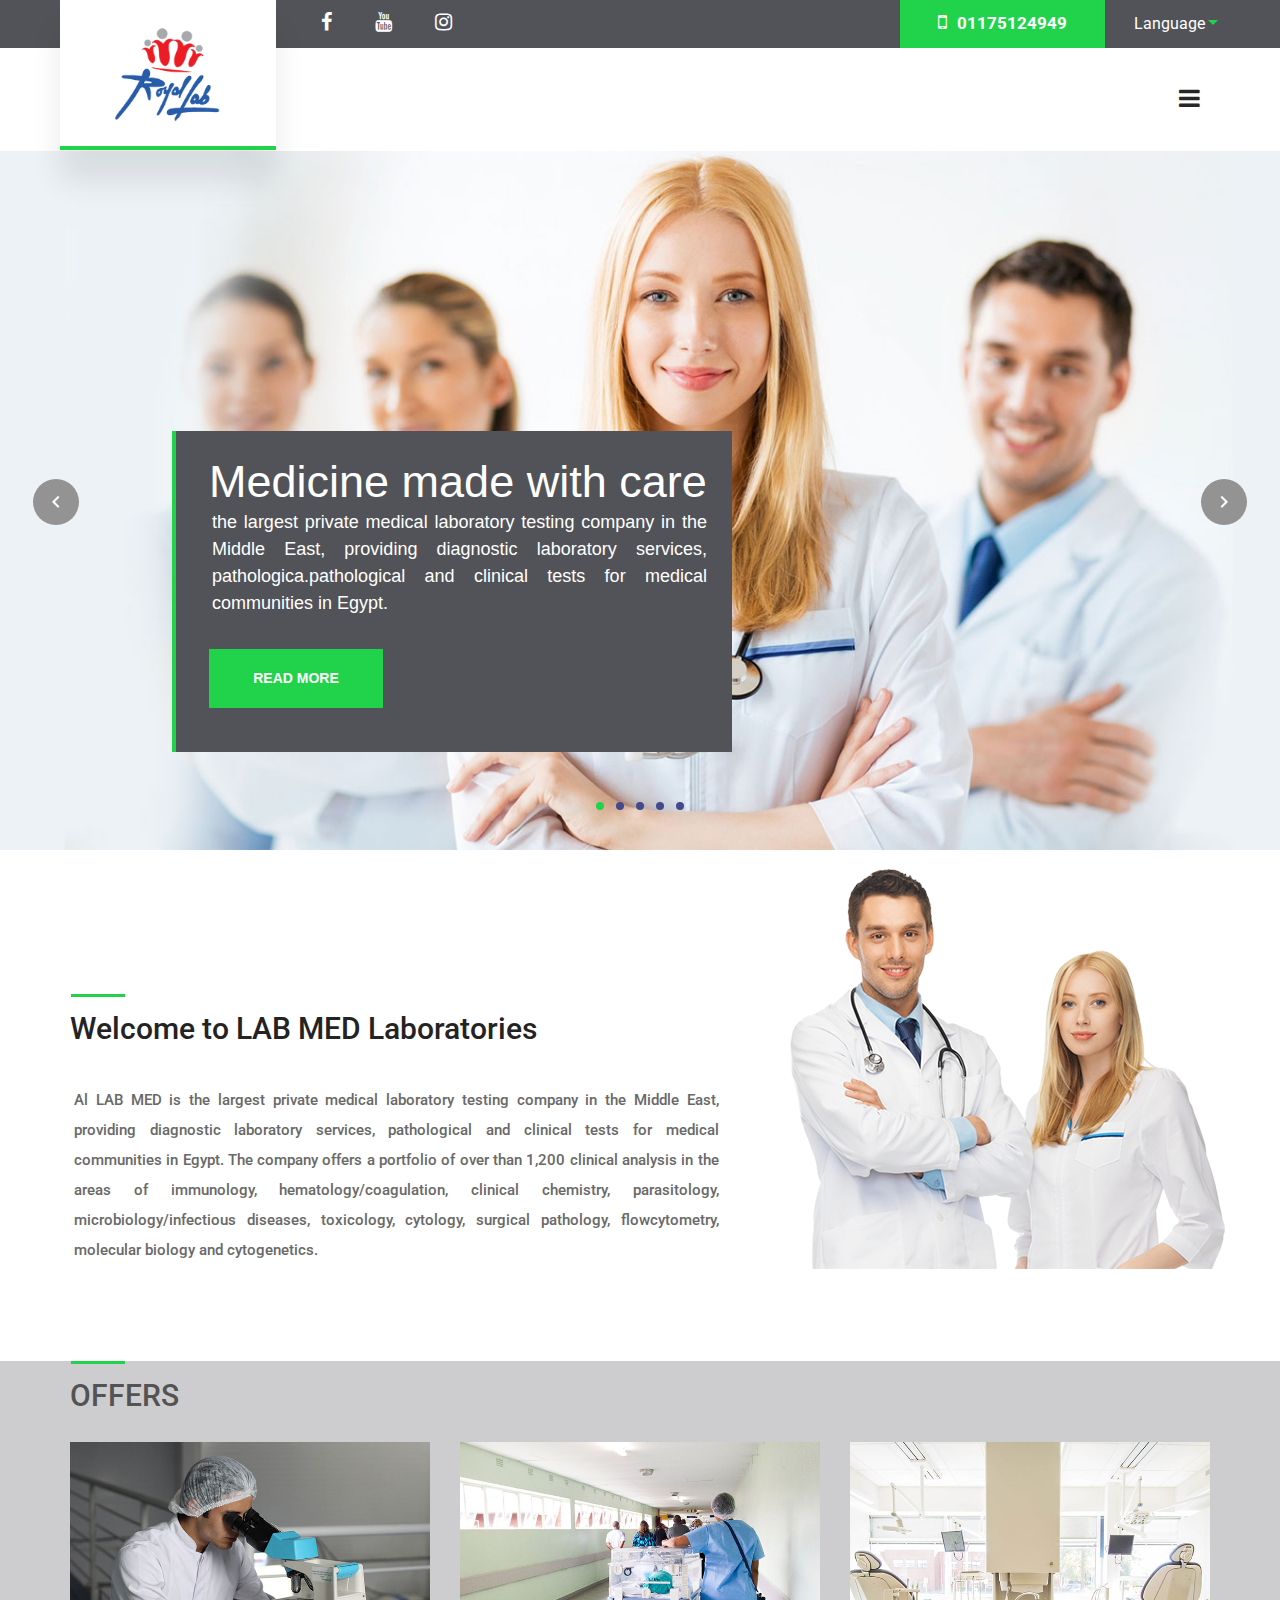
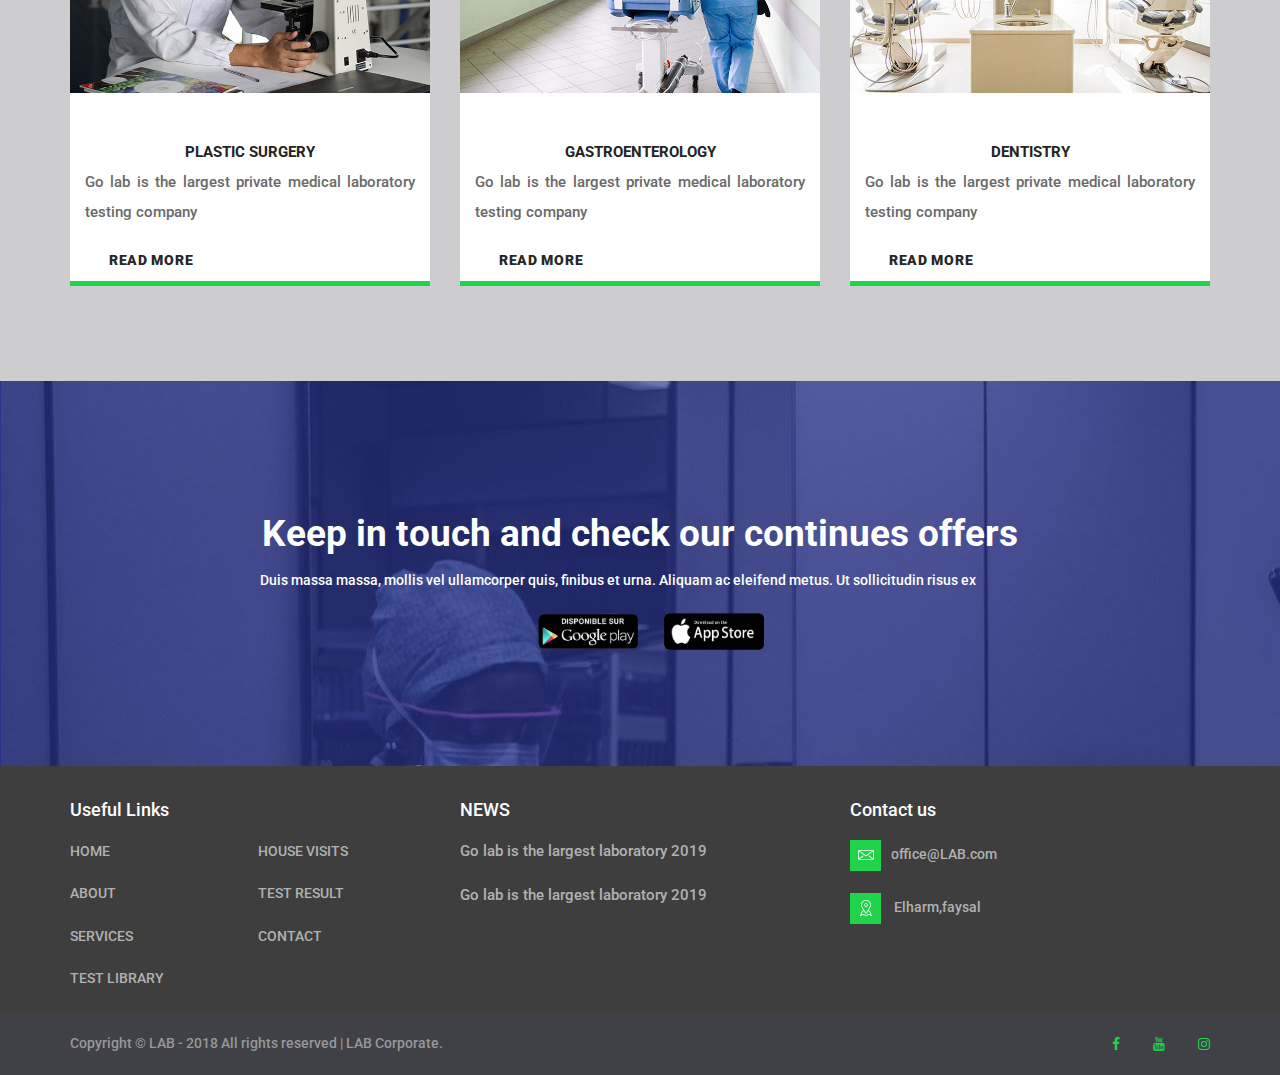
<file: index.html>
<!DOCTYPE html>
<html lang="en">
<head>
<title>LAB</title>
<meta charset="utf-8">
<meta http-equiv="X-UA-Compatible" content="IE=edge">
<meta name="description" content="LAB project">
<meta name="viewport" content="width=device-width, initial-scale=1">
<link rel="stylesheet" type="text/css" href="styles/bootstrap4/bootstrap.min.css">
<link href="plugins/font-awesome-4.7.0/css/font-awesome.min.css" rel="stylesheet" type="text/css">
<link rel="stylesheet" type="text/css" href="plugins/OwlCarousel2-2.2.1/owl.carousel.css">
<link rel="stylesheet" type="text/css" href="plugins/OwlCarousel2-2.2.1/owl.theme.default.css">
<link rel="stylesheet" type="text/css" href="plugins/OwlCarousel2-2.2.1/animate.css">
<!--======  fonts ======-->
<link href="font-awesome/css/font-awesome.min.css" rel="stylesheet" type="text/css">

<!--======  main STYLESHEETS ======-->

<link rel="stylesheet" type="text/css" href="styles/main_styles.css">

<link rel="stylesheet" type="text/css" href="styles/responsive.css">
</head>
<body>

<div class="super_container">
<!-- Header -->
	<header class="header trans_200">
		
		<!-- Top Bar -->
		<div class="top_bar">
			<div class="container">
				<div class="row">
					<div class="col">
						<div class="top_bar_content d-flex flex-row align-items-center justify-content-start">
                            <div class="top_bar_item"><a href="#"><i class="fa fa-facebook" aria-hidden="true"></i></a></div>
							<div class="top_bar_item"><a href="#">
											<a href="#"><i class="fa fa-youtube" aria-hidden="true"></i></a>
										</a></div>
										<div class="top_bar_item"><a href="#">
											<a href="#"><i class="fa fa-instagram" aria-hidden="true"></i></a>
										</a></div>
							<div class="emergencies  d-flex flex-row align-items-center justify-content-start ml-auto"><div class="main_menu_phone"><i class="fa fa-mobile"></i><span class="one">01175124949</span></div>
							
							</div>
							
							<div class="dropdown" id="selector">
  <button class="dropbtn" onclick="showmenu()">Language</button>
  <div class="dropdown-content">
    <a href="index.php?id=en">EN</a>
    <a href="index.php?id=ar">AR </a>
  </div>
</div>
                    
						</div>

					</div>
				</div>
			</div>
		</div>

		<!-- Header Content -->
		<div class="header_container">
			<div class="container">
				<div class="row">
					<div class="col">
						<div class="header_content d-flex flex-row align-items-center justify-content-start">
							<nav class=" fill main_nav ml-auto">
								<ul>
								<li><a href="index.html">HOME</a></li>
									<li><a href="about.html">ABOUT</a></li>
									<li><a href="service.html">SERVICES</a></li>
									<li><a href="test_library.html">TEST LIBRARY</a></li>
									<li><a href="visit.html">HOUSE VISITS</a></li>
								     <li><a href="loginaccess.html">TEST RESULT</a></li>
									<li><a href="contact.html">CONTACT</a></li>
								</ul>
							</nav>
							<div class="hamburger ml-auto"><i class="fa fa-bars" aria-hidden="true"></i></div>
						</div>
					</div>
				</div>
			</div>
		</div>

		<!-- Logo--> 
		<div class="logo_container_outer">
			<div class="container">
				<div class="row">
					<div class="col">
						<div class="logo_container">
							<a href="#">
								<div class="logo_content d-flex flex-column align-items-start justify-content-center">
									<div class="logo_line"></div>
									<div class="logo d-flex flex-row align-items-center justify-content-center">
									<img src="images/logo2.png" width="75%">
									</div>
<!--									<div class="logo_sub">LAB Care Center</div>-->
								</div>
							</a>
						</div>
					</div>
				</div>
			</div>	
		</div>

	</header>

	<!-- Menu -->

	<div class="menu_container menu_mm">

		<!-- Menu Close Button -->
		<div class="menu_close_container">
			<div class="menu_close"></div>
		</div>

		<!-- Menu Items -->
		<div class="menu_inner menu_mm">
			<div class="menu menu_mm">
				<ul class="menu_list menu_mm">
					<li class="menu_item menu_mm"><a href="index.html">Home</a></li>
					<li class="menu_item menu_mm"><a href="about.html">About us</a></li>
					<li class="menu_item menu_mm"><a href="service.html">Services</a></li>
					<li  class="menu_item menu_mm"><a href="test_library.html">TEST LIBRARY</a></li>
					<li  class="menu_item menu_mm"><a href="visit.html">HOUSE VISITS</a></li>
			        <li  class="menu_item menu_mm"><a href="loginaccess.html">TEST RESULT</a></li>
					<li class="menu_item menu_mm"><a href="contact.html">Contact</a></li>
				</ul>
			</div>
			
		</div>

	</div>
	
<!--HOME	-->

	<div class="home">
			<div class="home_slider_container">
			
			<!-- Home Slider -->

			<div class="owl-carousel owl-theme home_slider">
				
				<!-- Slider Item -->
				<div class="owl-item">
					<div class="slider_background" style="background-image:url(images/home_background_1.jpg)"></div>
					<div class="container fill_height">
						<div class="row fill_height">
							<div class="col fill_height">
								<div class="home_slider_content">
									<h1>Medicine made with care</h1>
									<div class="home_slider_text">the largest private medical laboratory testing company in the Middle East, providing diagnostic laboratory services, pathologica.pathological and clinical tests for medical communities in Egypt.</div>
									<div class="link_button home_slider_button"><a id="read" href="#">read more</a></div>
								</div>
							</div>
						</div>
					</div>	
				</div>

				<!-- Slider Item -->
				<div class="owl-item">
					<div class="slider_background" style="background-image:url(images/home_background_1.jpg)"></div>
					<div class="container fill_height">
						<div class="row fill_height">
							<div class="col fill_height">
								<div class="home_slider_content">
									<h1>Medicine made with care</h1>
									<div class="home_slider_text">the largest private medical laboratory testing company in the Middle East, providing diagnostic laboratory services, pathologica.pathological and clinical tests for medical communities in Egypt.</div>
									<div class="link_button home_slider_button"><a id="read" href="#">read more</a></div>
								</div>
							</div>
						</div>
					</div>	
				</div>

				<!-- Slider Item -->
				<div class="owl-item">
					<div class="slider_background" style="background-image:url(images/home_background_1.jpg)"></div>
					<div class="container fill_height">
						<div class="row fill_height">
							<div class="col fill_height">
								<div class="home_slider_content">
									<h1>Medicine made with care</h1>
									<div class="home_slider_text">the largest private medical laboratory testing company in the Middle East, providing diagnostic laboratory services, pathologica.pathological and clinical tests for medical communities in Egypt.</div>
								<div class="link_button home_slider_button"><a id="read" href="#">read more</a></div>
								</div>
							</div>
						</div>
					</div>	
				</div>

				<!-- Slider Item -->
				<div class="owl-item">
					<div class="slider_background" style="background-image:url(images/home_background_1.jpg)"></div>
					<div class="container fill_height">
						<div class="row fill_height">
							<div class="col fill_height">
								<div class="home_slider_content">
									<h1>Medicine made with care</h1>
									<div class="home_slider_text">the largest private medical laboratory testing company in the Middle East, providing diagnostic laboratory services, pathologica.pathological and clinical tests for medical communities in Egypt.</div>
								<div class="link_button home_slider_button"><a id="read" href="#">read more</a></div>
								</div>
							</div>
						</div>
					</div>	
				</div>

        	<!-- Slider Item -->
				<div class="owl-item">
					<div class="slider_background" style="background-image:url(images/home_background_1.jpg)"></div>
					<div class="container fill_height">
						<div class="row fill_height">
							<div class="col fill_height">
								<div class="home_slider_content">
									<h1>Medicine made with care</h1>
									<div class="home_slider_text">the largest private medical laboratory testing company in the Middle East, providing diagnostic laboratory services, pathologica.pathological and clinical tests for medical communities in Egypt.</div>
									<div class="link_button home_slider_button"><a id="read" href="#">read more</a></div>
								</div>
							</div>
						</div>
					</div>	
				</div>

			</div>

			<div class="home_slider_nav home_slider_prev d-flex flex-column align-items-center justify-content-center"><img src="images/arrow_l.png" alt=""></div>
			<div class="home_slider_nav home_slider_next d-flex flex-column align-items-center justify-content-center"><img src="images/arrow_r.png" alt=""></div>

		</div>
		
	</div>
	<!-- About -->

	<div class="about">
		<div class="container">
			<div class="row row-lg-eq-height">
				
				<!-- About Content -->
				<div class="col-lg-7">
					<div class="about_content">
						<div class="section_title"><h2>Welcome to LAB MED Laboratories</h2></div>
						<div class="about_text">
							<p>Al LAB MED is the largest private medical laboratory testing company in the Middle East, providing diagnostic laboratory services, pathological and clinical tests for medical communities in Egypt. The company offers a portfolio of over than 1,200 clinical analysis in the areas of immunology, hematology/coagulation, clinical chemistry, parasitology, microbiology/infectious diseases, toxicology, cytology, surgical pathology, flowcytometry, molecular biology and cytogenetics.</p>
						</div>
						
					</div>
				</div>

				<!-- About Image -->
				<div class="col-lg-5">
					<div class="about_image"><img src="images/about.png" alt=""></div>
				</div>
			</div>
		</div>
	</div>
<!-- Departments -->

	<div class="departments">
		
		<div class="container">
			<div class="row">
				<div class="col">
					<div class="section_title section_title_light"><h2>OFFERS</h2></div>
				</div>
			</div>
			<div class="row departments_row row-md-eq-height">
				
				<!-- Department -->
				<div class="col-lg-4 col-md-6 dept_col">
					<div class="dept">
						<div class="dept_image"><img src="images/dept_1.jpg" alt=""></div>
						<div class="dept_content text-center">
							<div class="dept_title">plastic surgery</div>
							<p class="two">Go lab is the largest private medical laboratory testing company </p>
								<div class="button dept_button"><a href="#">read more</a></div>
						</div>
					
					</div>
				</div>

				<!-- Department -->
				<div class="col-lg-4 col-md-6 dept_col">
					<div class="dept">
						<div class="dept_image"><img src="images/dept_2.jpg" alt=""></div>
						<div class="dept_content text-center">
							<div class="dept_title">gastroenterology</div>
						<p class="two">Go lab is the largest private medical laboratory testing company </p>
							<div class="button dept_button"><a href="#">read more</a></div>
						</div>
						
					</div>
				</div>

				<!-- Department -->
				<div class="col-lg-4 col-md-6 dept_col">
					<div class="dept">
						<div class="dept_image"><img src="images/dept_3.jpg" alt=""></div>
						<div class="dept_content text-center">
							<div class="dept_title">dentistry</div>
							<p class="two">Go lab is the largest private medical laboratory testing company </p>
								<div class="button dept_button"><a href="#">read more</a></div>
						</div>
					
					</div>
				</div>

				<!-- Department -->
				
			</div>
		</div>
	</div>

<div class="cta">
		<div class="cta_background parallax-window" style="background-image:url(images/cta.jpg)" ></div>
		<div class="container">
			<div class="row">
				<div class="col">
					<div class="cta_content text-center">
						<h2>Keep in touch and check our continues offers</h2>
						<p>Duis massa massa, mollis vel ullamcorper quis, finibus et urna. Aliquam ac eleifend metus. Ut sollicitudin risus ex</p>
<!--						<div class="button cta_button"><a href="#">request a plan</a></div>-->
                <img class="play" src="images/123/800px-Logo_Google_play.png" width="100px">
                <img class="play" src="images/123/appStore.png" width="100px" >
					</div>
				</div>
			</div>
		</div>	
	
   
<!--   end container-->
    </div>

<!-- footer -->
	<footer class="footer">
		<div class="footer_container">
			<div class="container">
				<div class="row">
					<!-- Footer - Links -->
					<div class="col-lg-4 footer_col">
						<div class="footer_links footer_column">
							<div class="footer_title">Useful Links</div>
							<ul>
								<li><a href="index.html">HOME</a></li>
									<li><a href="about.html">ABOUT</a></li>
									<li><a href="service.html">SERVICES</a></li>
									<li><a href="test_library.html">TEST LIBRARY</a></li>
									<li><a href="visit.html">HOUSE VISITS</a></li>
										<li><a href="loginaccess.html">TEST RESULT</a></li>
									<li><a href="contact.html">CONTACT</a></li>
							</ul>
						</div>
					</div>

					<!-- Footer - News -->
					<div class="col-lg-4 footer_col">
						<div class="footer_news footer_column">
							<div class="footer_title">NEWS</div>
							<ul>
								<li>
									<div class="footer_news_title"><a href="sub_page.html">Go lab is the largest laboratory 2019</a></div>
									
								</li>
								<li>
									<div class="footer_news_title"><a href="sub_page.html">Go lab is the largest laboratory 2019  </a></div>
									
								</li>
							</ul>
						</div>
					</div>
					
					<!-- Footer - About -->
					<div class="col-lg-4 footer_col">
							<div class="footer_news footer_column">
							
							<div class="footer_title">Contact us</div>
							<ul class="footer_about_list">
<!--								<li><div class="footer_about_icon"><img src="images/phone-call.svg" alt=""></div><span>+02 2345678</span></li>-->
								<li><div class="footer_about_icon"><img src="images/envelope.svg" alt=""></div><span>office@LAB.com</span></li>
								<li><div class="footer_about_icon"><img src="images/placeholder.svg" alt=""></div><span> Elharm,faysal</span></li>
							</ul>
						</div>
					</div>
				</div>
			</div>
		</div>
		<div class="copyright">
			<div class="container">
				<div class="row">
					<div class="col">
						<div class="copyright_content d-flex flex-lg-row flex-column align-items-lg-center justify-content-start">
							<div class="cr">
							Copyright © LAB - 2018 All rights reserved | LAB Corporate.
							</div>
							<div class="footer_social ml-lg-auto">
								<ul>
									<li><a href="#"><i class="fa fa-facebook" aria-hidden="true"></i></a></li>
									<li><a href="#"><i class="fa fa-youtube" aria-hidden="true"></i></a></li>
									<li><a href="#"><i class="fa fa-instagram" aria-hidden="true"></i></a></li>
								</ul>
							</div>
						</div>
					</div>
				</div>
			</div>			
		</div>
	</footer>
</div>

<script src="js/jquery-3.2.1.min.js"></script>
<script src="styles/bootstrap4/bootstrap.min.js"></script>
<script src="plugins/OwlCarousel2-2.2.1/owl.carousel.js"></script>
<script src="plugins/easing/easing.js"></script>
<script src="plugins/parallax-js-master/parallax.min.js"></script>
<script src="js/financial_custom.js"></script>
<script src="js/custom.js"></script>
</body>
</html>
</file>
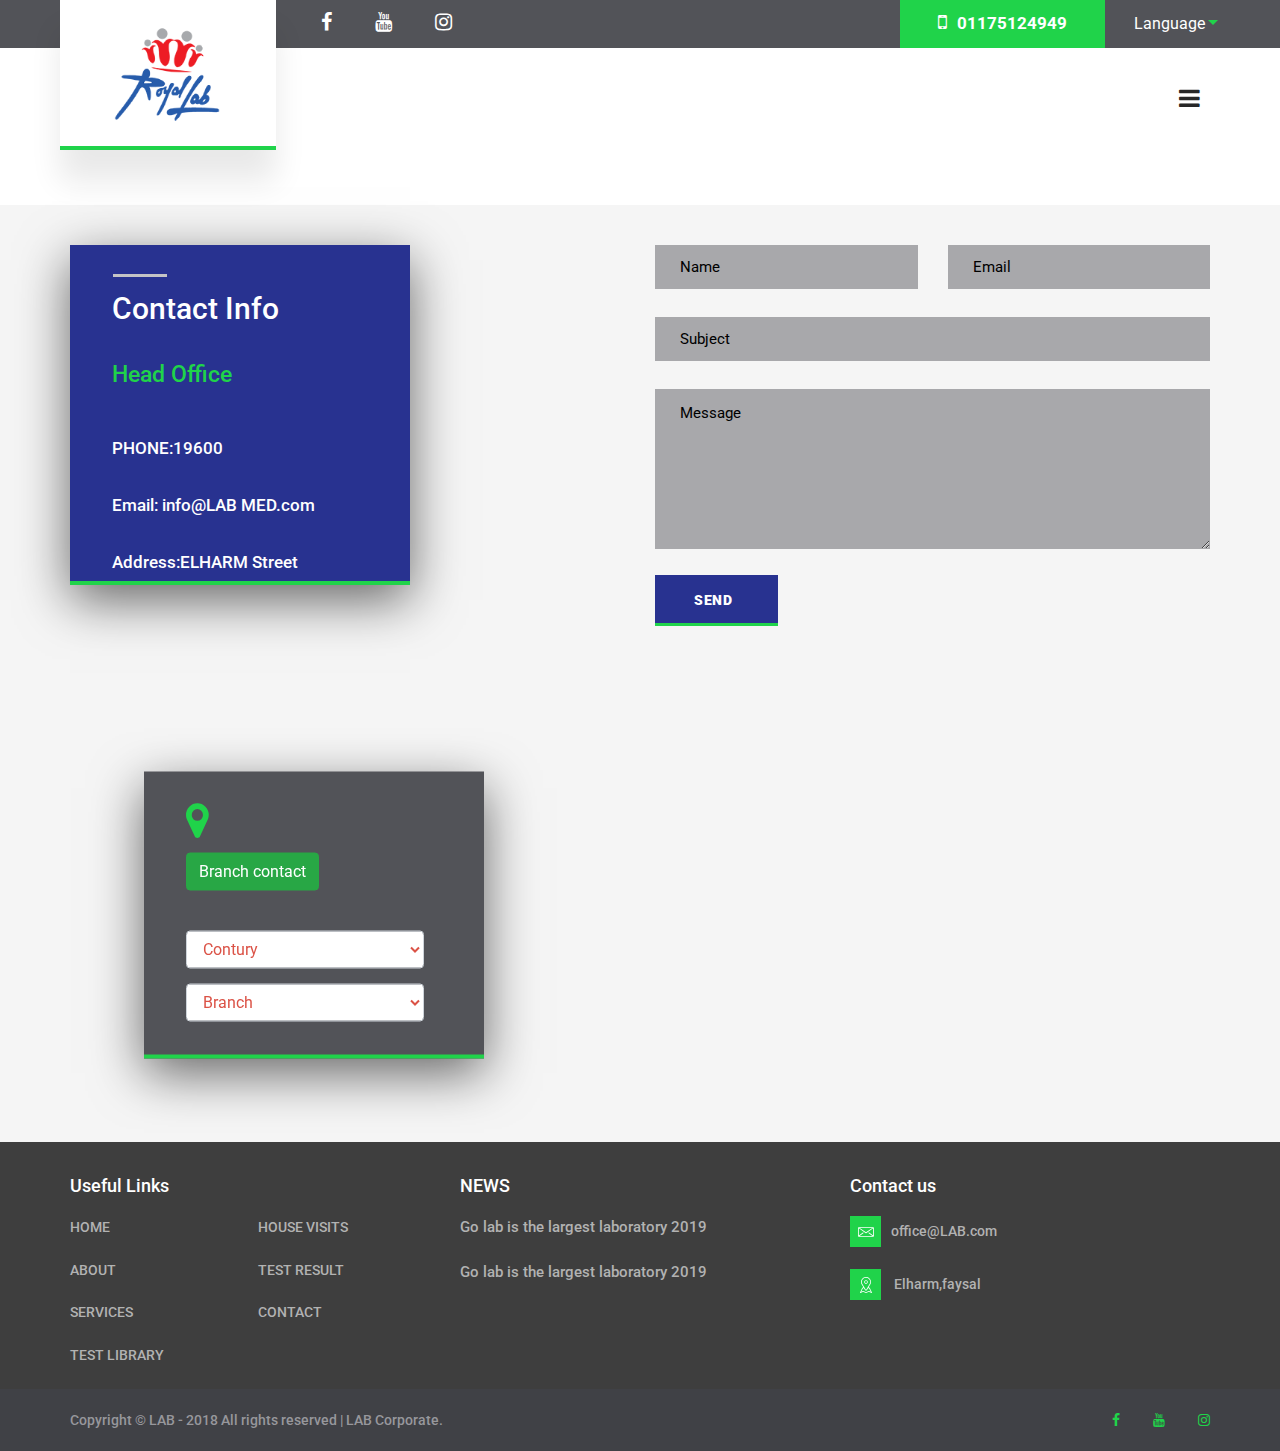
<file: contact.html>
<!DOCTYPE html>
<html lang="en">
<head>
<title>LAB</title>
<meta charset="utf-8">
<meta http-equiv="X-UA-Compatible" content="IE=edge">
<meta name="description" content="LAB project">
<meta name="viewport" content="width=device-width, initial-scale=1">
<link rel="stylesheet" type="text/css" href="styles/bootstrap4/bootstrap.min.css">
<link href="plugins/font-awesome-4.7.0/css/font-awesome.min.css" rel="stylesheet" type="text/css">
<link rel="stylesheet" type="text/css" href="plugins/OwlCarousel2-2.2.1/owl.carousel.css">
<link rel="stylesheet" type="text/css" href="plugins/OwlCarousel2-2.2.1/owl.theme.default.css">
<link rel="stylesheet" type="text/css" href="plugins/OwlCarousel2-2.2.1/animate.css">
<!--======  fonts ======-->
<link href="font-awesome/css/font-awesome.min.css" rel="stylesheet" type="text/css">

<!--======  main STYLESHEETS ======-->
<link rel="stylesheet" type="text/css" href="styles/contact.css">

<link rel="stylesheet" type="text/css" href="styles/responsive.css">
</head>
<body>

<div class="super_container">
	
	
	<!-- Header -->
	<header class="header trans_200">
		
		<!-- Top Bar -->
		<div class="top_bar">
			<div class="container">
				<div class="row">
					<div class="col">
						<div class="top_bar_content d-flex flex-row align-items-center justify-content-start">
                            <div class="top_bar_item"><a href="#"><i class="fa fa-facebook" aria-hidden="true"></i></a></div>
							<div class="top_bar_item"><a href="#">
											<a href="#"><i class="fa fa-youtube" aria-hidden="true"></i></a>
										</a></div>
										<div class="top_bar_item"><a href="#">
											<a href="#"><i class="fa fa-instagram" aria-hidden="true"></i></a>
										</a></div>
							<div class="emergencies  d-flex flex-row align-items-center justify-content-start ml-auto"><div class="main_menu_phone"><i class="fa fa-mobile"></i><span class="one">01175124949</span></div>
							
							</div>
							
							<div class="dropdown" id="selector">
  <button class="dropbtn" onclick="showmenu()">Language</button>
  <div class="dropdown-content">
    <a href="index.php?id=en">EN</a>
    <a href="index.php?id=ar">AR </a>
  </div>
</div>
                    
						</div>

					</div>
				</div>
			</div>
		</div>

		<!-- Header Content -->
		<div class="header_container">
			<div class="container">
				<div class="row">
					<div class="col">
						<div class="header_content d-flex flex-row align-items-center justify-content-start">
							<nav class=" fill main_nav ml-auto">
								<ul>
								<li><a href="index.html">HOME</a></li>
									<li><a href="about.html">ABOUT</a></li>
									<li><a href="service.html">SERVICES</a></li>
									<li><a href="test_library.html">TEST LIBRARY</a></li>
									<li><a href="visit.html">HOUSE VISITS</a></li>
								     <li><a href="loginaccess.html">TEST RESULT</a></li>
									<li><a href="contact.html">CONTACT</a></li>
								</ul>
							</nav>
							<div class="hamburger ml-auto"><i class="fa fa-bars" aria-hidden="true"></i></div>
						</div>
					</div>
				</div>
			</div>
		</div>

		<!-- Logo--> 
		<div class="logo_container_outer">
			<div class="container">
				<div class="row">
					<div class="col">
						<div class="logo_container">
							<a href="#">
								<div class="logo_content d-flex flex-column align-items-start justify-content-center">
									<div class="logo_line"></div>
									<div class="logo d-flex flex-row align-items-center justify-content-center">
									<img src="images/logo2.png" width="75%">
									</div>
<!--									<div class="logo_sub">LAB Care Center</div>-->
								</div>
							</a>
						</div>
					</div>
				</div>
			</div>	
		</div>

	</header>

	<!-- Menu -->

	<div class="menu_container menu_mm">

		<!-- Menu Close Button -->
		<div class="menu_close_container">
			<div class="menu_close"></div>
		</div>

		<!-- Menu Items -->
		<div class="menu_inner menu_mm">
			<div class="menu menu_mm">
				<ul class="menu_list menu_mm">
					<li class="menu_item menu_mm"><a href="index.html">Home</a></li>
					<li class="menu_item menu_mm"><a href="about.html">About us</a></li>
					<li class="menu_item menu_mm"><a href="service.html">Services</a></li>
					<li  class="menu_item menu_mm"><a href="test_library.html">TEST LIBRARY</a></li>
					<li  class="menu_item menu_mm"><a href="visit.html">HOUSE VISITS</a></li>
			        <li  class="menu_item menu_mm"><a href="loginaccess.html">TEST RESULT</a></li>
					<li class="menu_item menu_mm"><a href="contact.html">Contact</a></li>
				</ul>
			</div>
			
		</div>

	</div>
<!--HOME	-->
<div class="contact">
		<div class="container">
			<div class="row">

				<!-- Contact Info -->
				<div class="col-lg-6 col">
            
            <div class="boxes working_hour" >
							<div class="section_title">
            <h2>Contact Info</h2>
          </div>
						
            <div class="contact_text">
            <h4> Head Office</h4>	
            </div>
            <ul class="contact_about_list">
                <li>PHONE:19600 </li><br>
                <li>Email: info@LAB MED.com</li><br>
                <li>Address:ELHARM Street</li><br>
            </ul>

						</div>

            
        </div>      
				<!-- Contact Form -->
				<div class="col-lg-6 form_col col">
					<div class="contact_form_container">
						<form action="#" id="contact_form" class="contact_form">
							<div class="row">
								<div class="col-md-6 input_col">
									<div class="input_container input_name" id="name"><input type="text" class="contact_input" placeholder="Name" required="required"></div>
								</div>
								<div class="col-md-6 input_col">
									<div class="input_container"><input type="email" class="contact_input" placeholder="Email" required="required"></div>
								</div>
							</div>
							<div class="input_container"><input type="text" class="contact_input" placeholder="Subject" required="required"></div>
							<div class="input_container"><textarea class="contact_input contact_text_area" placeholder="Message" required="required"></textarea></div>
							<button class="button contact_button"><a href="#">send</a></button>
						</form>
					</div>
				</div>
			</div>
			<div class="row map_row">
				<div class="col">

					<!-- Contact Map -->

					<div class="contact_map">

						<!-- Google Map -->
						
						<div class="map">
							<div id="google_map" class="google_map">
								<div class="map_container">
									<div id="map"><iframe src="https://www.google.com/maps/embed?pb=!1m18!1m12!1m3!1d13820.229010308805!2d31.18398866977539!3d30.00651240000001!2m3!1f0!2f0!3f0!3m2!1i1024!2i768!4f13.1!3m3!1m2!1s0x1458468b02f560b1%3A0x6b58810eefaa4f36!2sAl+Mokhtabar+-+Moamena+Kamel+Laboratories!5e0!3m2!1sen!2seg!4v1545772017136" width="100%" height="500" frameborder="0" style="border:0" allowfullscreen></iframe></div>
                                </div>
								</div>
							</div>
						</div>

						<!-- Working Hours -->
						<div class="box working_hours">
							<div><i class="fa fa-map-marker fa-5x" id="mark"></i></div>
							<div class="box_title"><span class="btn btn-success" data-toggle="modal" data-target="#myModal">Branch contact </span></div>

							<div class="working_hours_list">
								<ul>
									<li class="d-flex flex-row align-items-center justify-content-start">
										
										<select class="form-control">
                                          <option>Contury</option>
                                          <option>EGYPT</option>
                                        </select>
									</li>
									<li class="d-flex flex-row align-items-center justify-content-start">
										<select class="form-control">
                                          <option>Branch</option>
                                           <option>HARM</option>
                                            <option>FAYSAL</option>
                                             <option>Branch</option>
                                        </select>

									</li>
									<li class="d-flex flex-row align-items-center justify-content-start">
										<div></div>
										<div class="ml-auto"></div>
									</li>
								</ul>
							</div>
						</div>
  <!-- The Modal -->
  <div class="modal" id="myModal">
    <div class="modal-dialog">
      <div class="modal-content">
      
        <!-- Modal Header -->
        <div class="modal-header">
          <h4 class="modal-title">branch details</h4>
          <button type="button" class="close" data-dismiss="modal">&times;</button>
        </div>
        
        <!-- Modal body -->
        <div class="modal-body">
           <ul class="branch">
                <li>PHONE:19600 </li><br>
                <li>Email: info@LAB MED.com</li><br>
                <li>Address:ELHARM Street</li><br>
            </ul>

        </div>
        
       
      </div>
    </div>
  </div>
					</div>

				</div>
			</div>
		</div>

	
	
<!-- footer -->
	<footer class="footer">
		<div class="footer_container">
			<div class="container">
				<div class="row">
					<!-- Footer - Links -->
					<div class="col-lg-4 footer_col">
						<div class="footer_links footer_column">
							<div class="footer_title">Useful Links</div>
							<ul>
							<li><a href="index.html">HOME</a></li>
									<li><a href="about.html">ABOUT</a></li>
									<li><a href="service.html">SERVICES</a></li>
									<li><a href="test_library.html">TEST LIBRARY</a></li>
									<li><a href="visit.html">HOUSE VISITS</a></li>
										<li><a href="loginaccess.html">TEST RESULT</a></li>
									<li><a href="contact.html">CONTACT</a></li>
							</ul>
						</div>
					</div>

					<!-- Footer - News -->
					<div class="col-lg-4 footer_col">
						<div class="footer_news footer_column">
							<div class="footer_title">NEWS</div>
							<ul>
								<li>
									<div class="footer_news_title"><a href="sub_page.html">Go lab is the largest laboratory 2019</a></div>
									
								</li>
								<li>
									<div class="footer_news_title"><a href="sub_page.html">Go lab is the largest laboratory 2019  </a></div>
									
								</li>
							</ul>
						</div>
					</div>
					
					<!-- Footer - About -->
					<div class="col-lg-4 footer_col">
							<div class="footer_news footer_column">
							
							<div class="footer_title">Contact us</div>
							<ul class="footer_about_list">
<!--								<li><div class="footer_about_icon"><img src="images/phone-call.svg" alt=""></div><span>+02 2345678</span></li>-->
								<li><div class="footer_about_icon"><img src="images/envelope.svg" alt=""></div><span>office@LAB.com</span></li>
								<li><div class="footer_about_icon"><img src="images/placeholder.svg" alt=""></div><span> Elharm,faysal</span></li>
							</ul>
						</div>
					</div>
				</div>
			</div>
		</div>
		<div class="copyright">
			<div class="container">
				<div class="row">
					<div class="col">
						<div class="copyright_content d-flex flex-lg-row flex-column align-items-lg-center justify-content-start">
							<div class="cr">
							Copyright © LAB - 2018 All rights reserved | LAB Corporate.
							</div>
							<div class="footer_social ml-lg-auto">
								<ul>
									<li><a href="#"><i class="fa fa-facebook" aria-hidden="true"></i></a></li>
									<li><a href="#"><i class="fa fa-youtube" aria-hidden="true"></i></a></li>
									<li><a href="#"><i class="fa fa-instagram" aria-hidden="true"></i></a></li>
								</ul>
							</div>
						</div>
					</div>
				</div>
			</div>			
		</div>
	</footer>
	
</div>

<script src="js/jquery-3.2.1.min.js"></script>
<script src="styles/bootstrap4/popper.js"></script>
<script src="styles/bootstrap4/bootstrap.min.js"></script>
<script src="plugins/OwlCarousel2-2.2.1/owl.carousel.js"></script>
<script src="plugins/easing/easing.js"></script>
<script src="plugins/parallax-js-master/parallax.min.js"></script>
<script src="js/custom.js"></script>
</body>
</html>
</file>
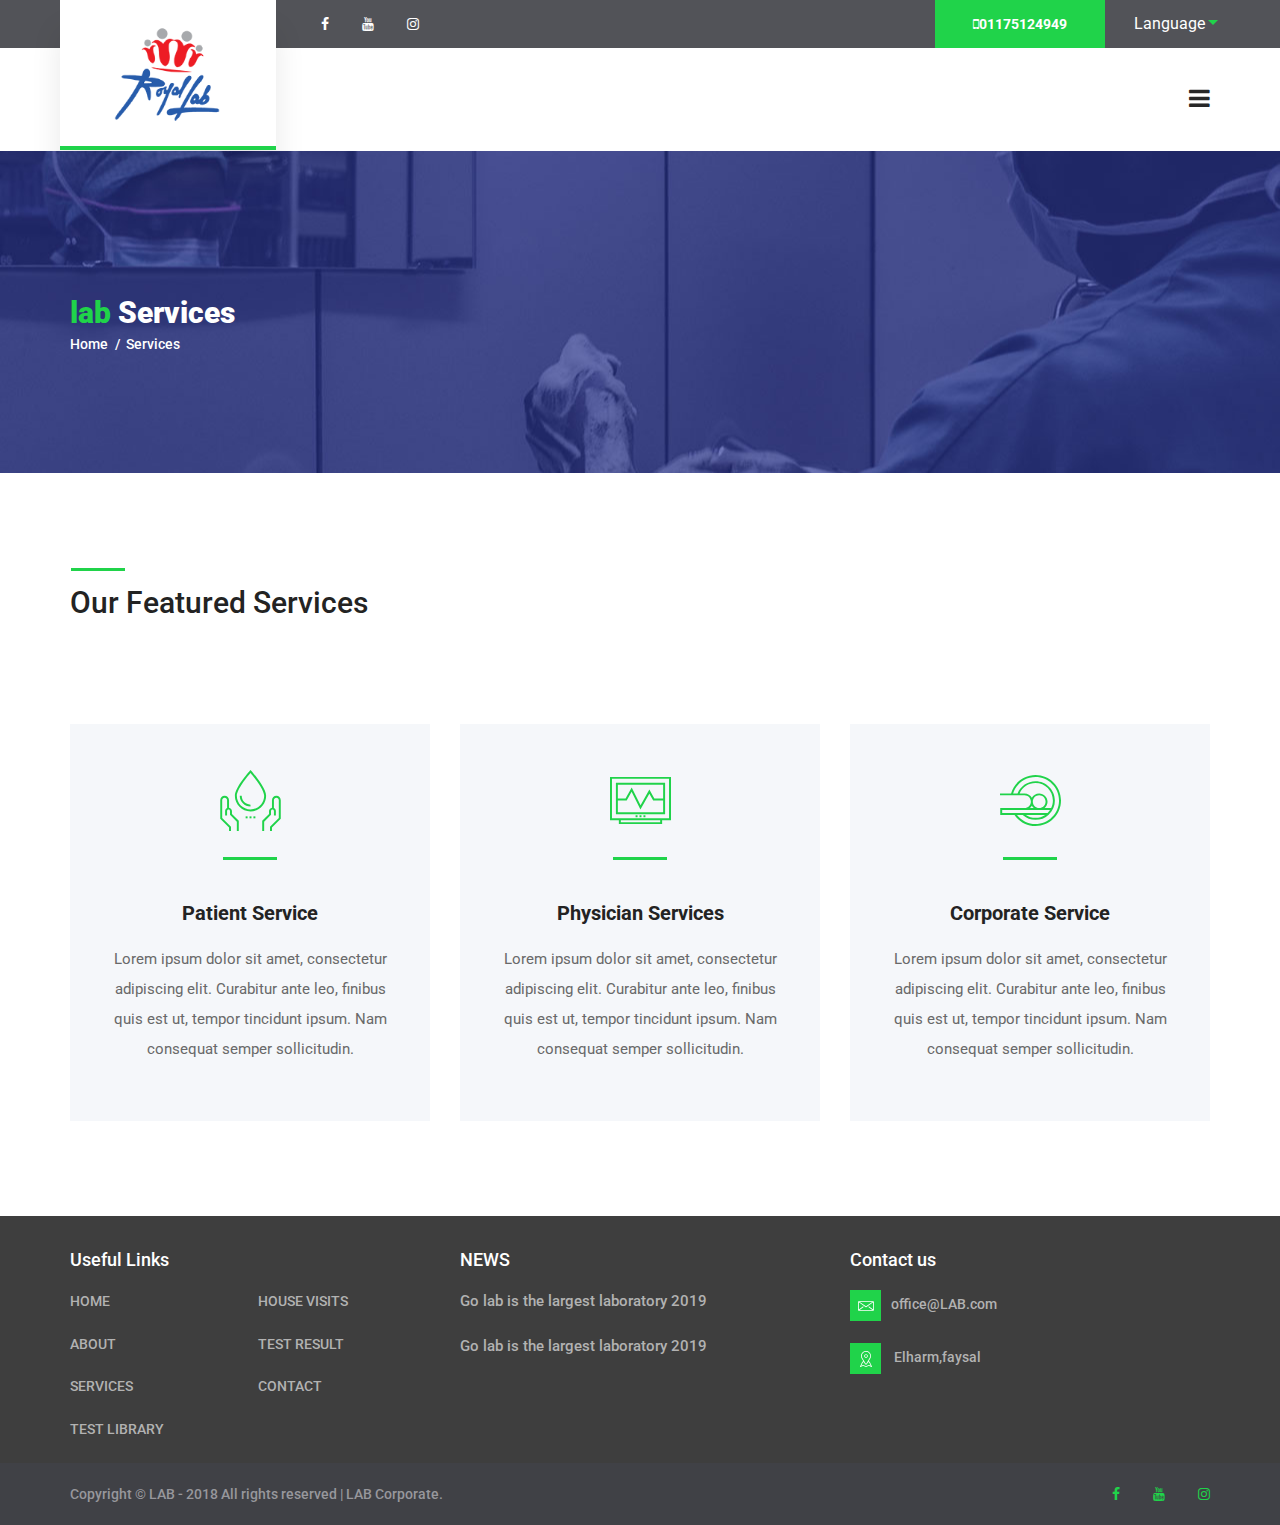
<file: service.html>
<!DOCTYPE html>
<html lang="en">
<head>
<title>LAB</title>
<meta charset="utf-8">
<meta http-equiv="X-UA-Compatible" content="IE=edge">
<meta name="description" content="LAB project">
<meta name="viewport" content="width=device-width, initial-scale=1">
<link rel="stylesheet" type="text/css" href="styles/bootstrap4/bootstrap.min.css">
<link href="plugins/font-awesome-4.7.0/css/font-awesome.min.css" rel="stylesheet" type="text/css">
<link rel="stylesheet" type="text/css" href="plugins/OwlCarousel2-2.2.1/owl.carousel.css">
<link rel="stylesheet" type="text/css" href="plugins/OwlCarousel2-2.2.1/owl.theme.default.css">
<link rel="stylesheet" type="text/css" href="plugins/OwlCarousel2-2.2.1/animate.css">
<!--======  fonts ======-->
<link href="font-awesome/css/font-awesome.min.css" rel="stylesheet" type="text/css">

<!--======  main STYLESHEETS ======-->
<link rel="stylesheet" type="text/css" href="styles/services.css">
<link rel="stylesheet" type="text/css" href="styles/responsive.css">
</head>
<body>

<div class="super_container">
	
	<!-- Header -->
	<header class="header trans_200">
		
		<!-- Top Bar -->
		<div class="top_bar">
			<div class="container">
				<div class="row">
					<div class="col">
						<div class="top_bar_content d-flex flex-row align-items-center justify-content-start">
                            <div class="top_bar_item"><a href="#"><i class="fa fa-facebook" aria-hidden="true"></i></a></div>
							<div class="top_bar_item"><a href="#">
											<a href="#"><i class="fa fa-youtube" aria-hidden="true"></i></a>
										</a></div>
										<div class="top_bar_item"><a href="#">
											<a href="#"><i class="fa fa-instagram" aria-hidden="true"></i></a>
										</a></div>
							<div class="emergencies  d-flex flex-row align-items-center justify-content-start ml-auto"><div class="main_menu_phone"><i class="fa fa-mobile"></i><span class="one">01175124949</span></div>
							
							</div>
							
							<div class="dropdown" id="selector">
  <button class="dropbtn" onclick="showmenu()">Language</button>
  <div class="dropdown-content">
    <a href="index.php?id=en">EN</a>
    <a href="index.php?id=ar">AR </a>
  </div>
</div>
                    
						</div>

					</div>
				</div>
			</div>
		</div>

		<!-- Header Content -->
		<div class="header_container">
			<div class="container">
				<div class="row">
					<div class="col">
						<div class="header_content d-flex flex-row align-items-center justify-content-start">
							<nav class=" fill main_nav ml-auto">
								<ul>
								<li><a href="index.html">HOME</a></li>
									<li><a href="about.html">ABOUT</a></li>
									<li><a href="service.html">SERVICES</a></li>
									<li><a href="test_library.html">TEST LIBRARY</a></li>
									<li><a href="visit.html">HOUSE VISITS</a></li>
								     <li><a href="loginaccess.html">TEST RESULT</a></li>
									<li><a href="contact.html">CONTACT</a></li>
								</ul>
							</nav>
							<div class="hamburger ml-auto"><i class="fa fa-bars" aria-hidden="true"></i></div>
						</div>
					</div>
				</div>
			</div>
		</div>

		<!-- Logo--> 
		<div class="logo_container_outer">
			<div class="container">
				<div class="row">
					<div class="col">
						<div class="logo_container">
							<a href="#">
								<div class="logo_content d-flex flex-column align-items-start justify-content-center">
									<div class="logo_line"></div>
									<div class="logo d-flex flex-row align-items-center justify-content-center">
									<img src="images/logo2.png" width="75%">
									</div>
<!--									<div class="logo_sub">LAB Care Center</div>-->
								</div>
							</a>
						</div>
					</div>
				</div>
			</div>	
		</div>

	</header>

	<!-- Menu -->

	<div class="menu_container menu_mm">

		<!-- Menu Close Button -->
		<div class="menu_close_container">
			<div class="menu_close"></div>
		</div>

		<!-- Menu Items -->
		<div class="menu_inner menu_mm">
			<div class="menu menu_mm">
				<ul class="menu_list menu_mm">
					<li class="menu_item menu_mm"><a href="index.html">Home</a></li>
					<li class="menu_item menu_mm"><a href="about.html">About us</a></li>
					<li class="menu_item menu_mm"><a href="service.html">Services</a></li>
					<li  class="menu_item menu_mm"><a href="test_library.html">TEST LIBRARY</a></li>
					<li  class="menu_item menu_mm"><a href="visit.html">HOUSE VISITS</a></li>
			        <li  class="menu_item menu_mm"><a href="loginaccess.html">TEST RESULT</a></li>
					<li class="menu_item menu_mm"><a href="contact.html">Contact</a></li>
				</ul>
			</div>
			
		</div>

	</div>

    <!-- Home -->

	<div class="home">
		<div class="home_background parallax-window" style="background-image:url(images/cta.jpg);background-position:center;" ></div>
		<div class="home_container">
			<div class="container">
				<div class="row">
					<div class="col">
						<div class="home_content">
							<div class="home_title"><span>lab</span> Services</div>
							<div class="breadcrumbs">
								<ul>
									<li><a href="#">Home</a></li>
									<li>Services</li>
								</ul>
							</div>
						</div>
					</div>
				</div>
			</div>
		</div>
	</div>
	<!-- Services -->

	<div class="services">
		<div class="container">
			<div class="row">
				<div class="col">
					<div class="section_title"><h2>Our Featured Services</h2></div>
				</div>
			</div>
			<div class="row services_row">
				
				<!-- Service -->
				<div class="col-lg-4 col-md-6 service_col">
					<a href="services.html">
						<div class="service text-center trans_200">
							<div class="service_icon"><img class="svg" src="images/service_1.svg" alt=""></div>
							<div class="service_title trans_200">Patient Service</div>
							<div class="service_text">
								<p>Lorem ipsum dolor sit amet, consectetur adipiscing elit. Curabitur ante leo, finibus quis est ut, tempor tincidunt ipsum. Nam consequat semper sollicitudin.</p>
							</div>
						</div>
					</a>
				</div>

				<!-- Service -->
				<div class="col-lg-4 col-md-6 service_col">
					<a href="services.html">
						<div class="service text-center trans_200">
							<div class="service_icon"><img class="svg" src="images/service_2.svg" alt=""></div>
							<div class="service_title trans_200">Physician Services</div>
							<div class="service_text">
								<p>Lorem ipsum dolor sit amet, consectetur adipiscing elit. Curabitur ante leo, finibus quis est ut, tempor tincidunt ipsum. Nam consequat semper sollicitudin.</p>
							</div>
						</div>
					</a>
				</div>

				<!-- Service -->
				<div class="col-lg-4 col-md-6 service_col">
					<a href="services.html">
						<div class="service text-center trans_200">
							<div class="service_icon"><img class="svg" src="images/service_3.svg" alt=""></div>
							<div class="service_title trans_200">Corporate Service</div>
							<div class="service_text">
								<p>Lorem ipsum dolor sit amet, consectetur adipiscing elit. Curabitur ante leo, finibus quis est ut, tempor tincidunt ipsum. Nam consequat semper sollicitudin.</p>
							</div>
						</div>
					</a>
				</div>
			</div>
		</div>
	</div>
	
	
	
	
	
<!-- footer -->
	<footer class="footer">
		<div class="footer_container">
			<div class="container">
				<div class="row">
					<!-- Footer - Links -->
					<div class="col-lg-4 footer_col">
						<div class="footer_links footer_column">
							<div class="footer_title">Useful Links</div>
							<ul>
								<li><a href="index.html">HOME</a></li>
									<li><a href="about.html">ABOUT</a></li>
									<li><a href="service.html">SERVICES</a></li>
									<li><a href="test_library.html">TEST LIBRARY</a></li>
									<li><a href="visit.html">HOUSE VISITS</a></li>
										<li><a href="loginaccess.html">TEST RESULT</a></li>
									<li><a href="contact.html">CONTACT</a></li>
							</ul>
						</div>
					</div>

					<!-- Footer - News -->
					<div class="col-lg-4 footer_col">
						<div class="footer_news footer_column">
							<div class="footer_title">NEWS</div>
							<ul>
								<li>
									<div class="footer_news_title"><a href="sub_page.html">Go lab is the largest laboratory 2019</a></div>
									
								</li>
								<li>
									<div class="footer_news_title"><a href="sub_page.html">Go lab is the largest laboratory 2019  </a></div>
									
								</li>
							</ul>
						</div>
					</div>
					
					<!-- Footer - About -->
					<div class="col-lg-4 footer_col">
							<div class="footer_news footer_column">
							
							<div class="footer_title">Contact us</div>
							<ul class="footer_about_list">
<!--								<li><div class="footer_about_icon"><img src="images/phone-call.svg" alt=""></div><span>+02 2345678</span></li>-->
								<li><div class="footer_about_icon"><img src="images/envelope.svg" alt=""></div><span>office@LAB.com</span></li>
								<li><div class="footer_about_icon"><img src="images/placeholder.svg" alt=""></div><span> Elharm,faysal</span></li>
							</ul>
						</div>
					</div>
				</div>
			</div>
		</div>
		<div class="copyright">
			<div class="container">
				<div class="row">
					<div class="col">
						<div class="copyright_content d-flex flex-lg-row flex-column align-items-lg-center justify-content-start">
							<div class="cr">
							Copyright © LAB - 2018 All rights reserved | LAB Corporate.
							</div>
							<div class="footer_social ml-lg-auto">
								<ul>
									<li><a href="#"><i class="fa fa-facebook" aria-hidden="true"></i></a></li>
									<li><a href="#"><i class="fa fa-youtube" aria-hidden="true"></i></a></li>
									<li><a href="#"><i class="fa fa-instagram" aria-hidden="true"></i></a></li>
								</ul>
							</div>
						</div>
					</div>
				</div>
			</div>			
		</div>
	</footer>

<!--end container-->
    </div>

<script src="js/jquery-3.2.1.min.js"></script>
<script src="styles/bootstrap4/bootstrap.min.js"></script>
<script src="plugins/OwlCarousel2-2.2.1/owl.carousel.js"></script>
<script src="plugins/easing/easing.js"></script>
<script src="plugins/parallax-js-master/parallax.min.js"></script>
<script src="js/financial_custom.js"></script>
<script src="js/custom.js"></script>

</body>
</html>
</file>
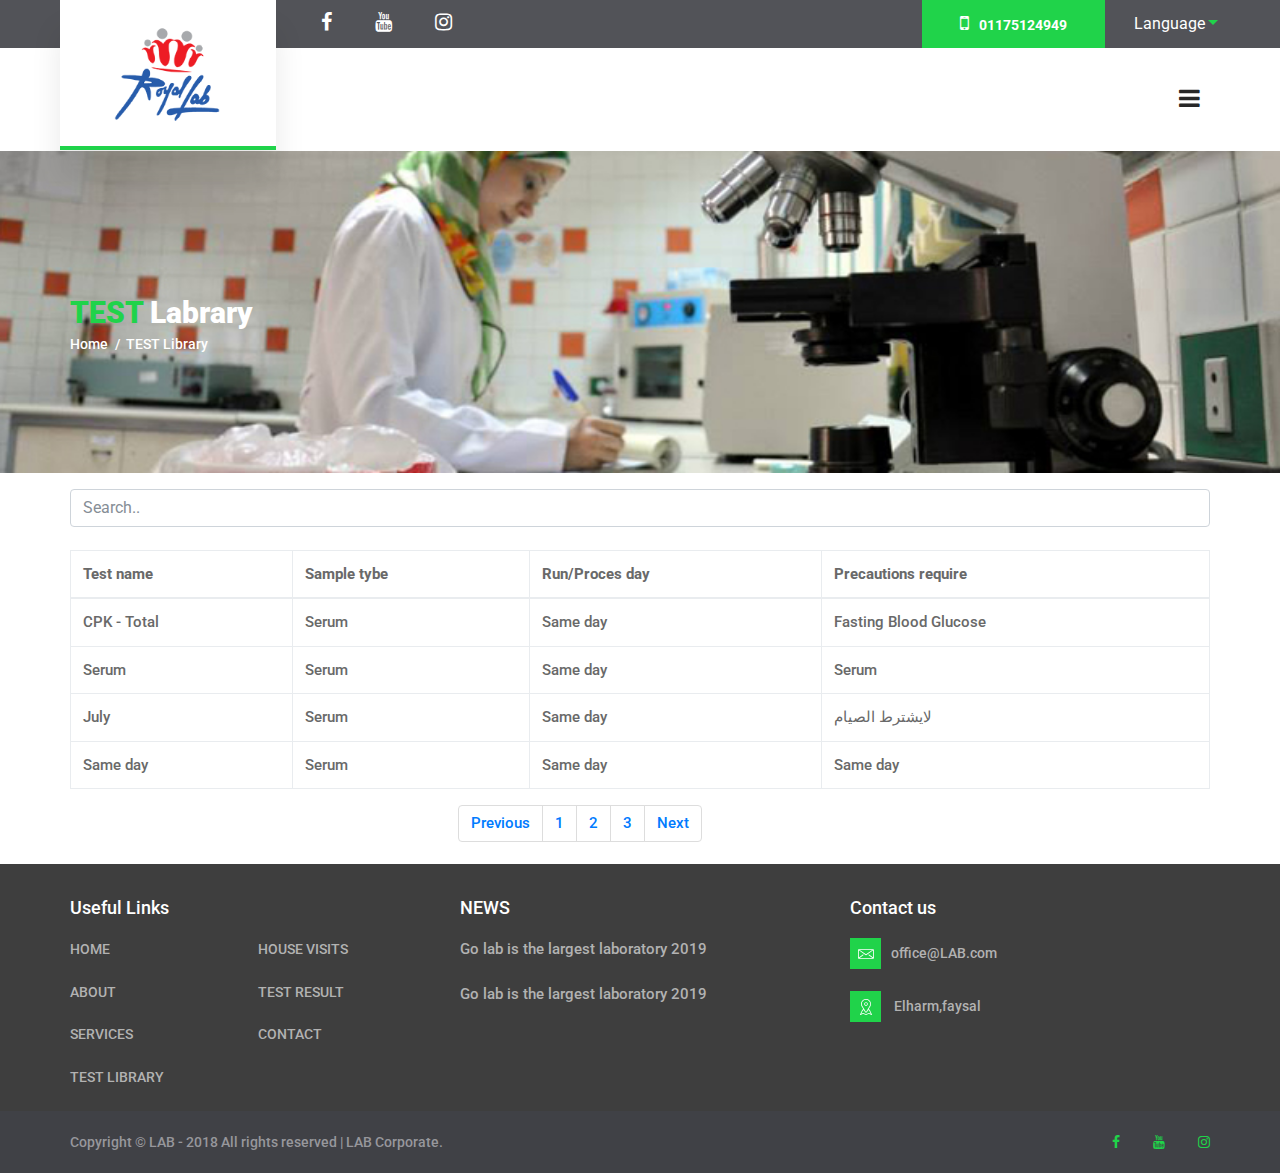
<file: test_library.html>
<!DOCTYPE html>
<html lang="en">
<head>
<title>LAB</title>
<meta charset="utf-8">
<meta http-equiv="X-UA-Compatible" content="IE=edge">
<meta name="description" content="LAB project">
<meta name="viewport" content="width=device-width, initial-scale=1">
<link rel="stylesheet" type="text/css" href="styles/bootstrap4/bootstrap.min.css">
<link href="plugins/font-awesome-4.7.0/css/font-awesome.min.css" rel="stylesheet" type="text/css">
<link rel="stylesheet" type="text/css" href="plugins/OwlCarousel2-2.2.1/owl.carousel.css">
<link rel="stylesheet" type="text/css" href="plugins/OwlCarousel2-2.2.1/owl.theme.default.css">
<link rel="stylesheet" type="text/css" href="plugins/OwlCarousel2-2.2.1/animate.css">
<!--======  fonts ======-->
<link href="font-awesome/css/font-awesome.min.css" rel="stylesheet" type="text/css">

<!--======  main STYLESHEETS ======-->
<link rel="stylesheet" type="text/css" href="styles/test-labrary.css">
<link rel="stylesheet" type="text/css" href="styles/responsive.css">
</head>
<body>

<div class="super_container">
	
	<!-- Header -->
	<header class="header trans_200">
		
		<!-- Top Bar -->
		<div class="top_bar">
			<div class="container">
				<div class="row">
					<div class="col">
						<div class="top_bar_content d-flex flex-row align-items-center justify-content-start">
                            <div class="top_bar_item"><a href="#"><i class="fa fa-facebook" aria-hidden="true"></i></a></div>
							<div class="top_bar_item"><a href="#">
											<a href="#"><i class="fa fa-youtube" aria-hidden="true"></i></a>
										</a></div>
										<div class="top_bar_item"><a href="#">
											<a href="#"><i class="fa fa-instagram" aria-hidden="true"></i></a>
										</a></div>
							<div class="emergencies  d-flex flex-row align-items-center justify-content-start ml-auto"><div class="main_menu_phone"><i class="fa fa-mobile"></i><span class="one">01175124949</span></div>
							
							</div>
							
							<div class="dropdown" id="selector">
  <button class="dropbtn" onclick="showmenu()">Language</button>
  <div class="dropdown-content">
    <a href="index.php?id=en">EN</a>
    <a href="index.php?id=ar">AR </a>
  </div>
</div>
                    
						</div>

					</div>
				</div>
			</div>
		</div>

		<!-- Header Content -->
		<div class="header_container">
			<div class="container">
				<div class="row">
					<div class="col">
						<div class="header_content d-flex flex-row align-items-center justify-content-start">
							<nav class=" fill main_nav ml-auto">
								<ul>
								<li><a href="index.html">HOME</a></li>
									<li><a href="about.html">ABOUT</a></li>
									<li><a href="service.html">SERVICES</a></li>
									<li><a href="test_library.html">TEST LIBRARY</a></li>
									<li><a href="visit.html">HOUSE VISITS</a></li>
								     <li><a href="loginaccess.html">TEST RESULT</a></li>
									<li><a href="contact.html">CONTACT</a></li>
								</ul>
							</nav>
							<div class="hamburger ml-auto"><i class="fa fa-bars" aria-hidden="true"></i></div>
						</div>
					</div>
				</div>
			</div>
		</div>

		<!-- Logo--> 
		<div class="logo_container_outer">
			<div class="container">
				<div class="row">
					<div class="col">
						<div class="logo_container">
							<a href="#">
								<div class="logo_content d-flex flex-column align-items-start justify-content-center">
									<div class="logo_line"></div>
									<div class="logo d-flex flex-row align-items-center justify-content-center">
									<img src="images/logo2.png" width="75%">
									</div>
<!--									<div class="logo_sub">LAB Care Center</div>-->
								</div>
							</a>
						</div>
					</div>
				</div>
			</div>	
		</div>

	</header>

	<!-- Menu -->

	<div class="menu_container menu_mm">

		<!-- Menu Close Button -->
		<div class="menu_close_container">
			<div class="menu_close"></div>
		</div>

		<!-- Menu Items -->
		<div class="menu_inner menu_mm">
			<div class="menu menu_mm">
				<ul class="menu_list menu_mm">
					<li class="menu_item menu_mm"><a href="index.html">Home</a></li>
					<li class="menu_item menu_mm"><a href="about.html">About us</a></li>
					<li class="menu_item menu_mm"><a href="service.html">Services</a></li>
					<li  class="menu_item menu_mm"><a href="test_library.html">TEST LIBRARY</a></li>
					<li  class="menu_item menu_mm"><a href="visit.html">HOUSE VISITS</a></li>
			        <li  class="menu_item menu_mm"><a href="loginaccess.html">TEST RESULT</a></li>
					<li class="menu_item menu_mm"><a href="contact.html">Contact</a></li>
				</ul>
			</div>
			
		</div>

	</div>
    <!-- Home -->

	<div class="home">
		<div class="home_background parallax-window" style="background-image:url(images/slide2.jpg);background-position:center; background-repeat:no-repeat; background-size:cover;"></div>
		<div class="home_container">
			<div class="container">
				<div class="row">
					<div class="col">
						<div class="home_content">
							<div class="home_title"><span>TEST</span> Labrary</div>
							<div class="breadcrumbs">
								<ul>
									<li><a href="#">Home</a></li>
									<li>TEST Library</li>
								</ul>
							</div>
						</div>
					</div>
				</div>
			</div>
		</div>
	</div>
	<!-- table -->

	
	<div class="container mt-3">
<!--  <h2>Test Menu</h2>-->
<!--  <p>Type something in the input field to search the table for first names, last names or emails:</p>  -->
  <input class="form-control" id="myInput" type="text" placeholder="Search..">
  <br>
  <div class="table-responsive">
  <table class="table table-bordered">
    <thead>
      <tr>
        <th>Test name</th>
        <th>Sample tybe</th>
        <th>Run/Proces day</th>
         <th>Precautions require</th>
      </tr>
    </thead>
    <tbody id="myTable">
      <tr>
        <td>CPK - Total</td>
        <td>Serum</td>
        <td>Same day</td>
          <td>Fasting Blood Glucose</td>
      </tr>
      <tr>
        <td>Serum</td>
        <td>Serum</td>
        <td>Same day</td>
          <td>Serum</td>
      </tr>
      <tr>
        <td>July</td>
        <td>Serum</td>
        <td>Same day</td>
          <td>لايشترط الصيام
          </td>
      </tr>
      <tr>
        <td>Same day</td>
        <td>Serum</td>
        <td>Same day</td>
          <td>Same day</td>
      </tr>
    </tbody>
  </table>
        </div>
<!--  page-->
 
  <ul class="pagination">
  <li class="page-item"><a class="page-link" href="#">Previous</a></li>
  <li class="page-item"><a class="page-link" href="#">1</a></li>
  <li class="page-item"><a class="page-link" href="#">2</a></li>
  <li class="page-item"><a class="page-link" href="#">3</a></li>
  <li class="page-item"><a class="page-link" href="#">Next</a></li>
</ul>
 <br />
</div>


	
<!-- footer -->
	<footer class="footer">
		<div class="footer_container">
			<div class="container">
				<div class="row">
					<!-- Footer - Links -->
					<div class="col-lg-4 footer_col">
						<div class="footer_links footer_column">
							<div class="footer_title">Useful Links</div>
							<ul>
								<li><a href="index.html">HOME</a></li>
									<li><a href="about.html">ABOUT</a></li>
									<li><a href="service.html">SERVICES</a></li>
									<li><a href="test_library.html">TEST LIBRARY</a></li>
									<li><a href="visit.html">HOUSE VISITS</a></li>
										<li><a href="loginaccess.html">TEST RESULT</a></li>
									<li><a href="contact.html">CONTACT</a></li>
							</ul>
						</div>
					</div>

					<!-- Footer - News -->
					<div class="col-lg-4 footer_col">
						<div class="footer_news footer_column">
							<div class="footer_title">NEWS</div>
							<ul>
								<li>
									<div class="footer_news_title"><a href="sub_page.html">Go lab is the largest laboratory 2019</a></div>
									
								</li>
								<li>
									<div class="footer_news_title"><a href="sub_page.html">Go lab is the largest laboratory 2019  </a></div>
									
								</li>
							</ul>
						</div>
					</div>
					
					<!-- Footer - About -->
					<div class="col-lg-4 footer_col">
							<div class="footer_news footer_column">
							
							<div class="footer_title">Contact us</div>
							<ul class="footer_about_list">
<!--								<li><div class="footer_about_icon"><img src="images/phone-call.svg" alt=""></div><span>+02 2345678</span></li>-->
								<li><div class="footer_about_icon"><img src="images/envelope.svg" alt=""></div><span>office@LAB.com</span></li>
								<li><div class="footer_about_icon"><img src="images/placeholder.svg" alt=""></div><span> Elharm,faysal</span></li>
							</ul>
						</div>
					</div>
				</div>
			</div>
		</div>
		<div class="copyright">
			<div class="container">
				<div class="row">
					<div class="col">
						<div class="copyright_content d-flex flex-lg-row flex-column align-items-lg-center justify-content-start">
							<div class="cr">
							Copyright © LAB - 2018 All rights reserved | LAB Corporate.
							</div>
							<div class="footer_social ml-lg-auto">
								<ul>
									<li><a href="#"><i class="fa fa-facebook" aria-hidden="true"></i></a></li>
									<li><a href="#"><i class="fa fa-youtube" aria-hidden="true"></i></a></li>
									<li><a href="#"><i class="fa fa-instagram" aria-hidden="true"></i></a></li>
								</ul>
							</div>
						</div>
					</div>
				</div>
			</div>			
		</div>
	</footer>
<!--end container-->
    </div>

<script src="js/jquery-3.2.1.min.js"></script>
<script src="styles/bootstrap4/bootstrap.min.js"></script>
<script src="plugins/OwlCarousel2-2.2.1/owl.carousel.js"></script>
<script src="plugins/easing/easing.js"></script>
<script src="plugins/parallax-js-master/parallax.min.js"></script>
<script src="js/financial_custom.js"></script>
<script src="js/services.js"></script>
<script src="js/custom.js"></script>

</body>
</html>
</file>
<file: styles/main_styles.css>
@charset "utf-8";
/* CSS Document */

/******************************

[lab of Contents]

1. Fonts
2. Body and some general stuff
3. Header
	3.1 Top Bar
	3.2 Header Content
	3.3 Logo
4. Menu
5. Home
6. Boxes
7. About
8. Departments
9. Services
10. CTA
11. Footer



******************************/

/***********
1. Fonts
***********/

@import url('https://fonts.googleapis.com/css?family=Roboto:300,400,500,700,900');

/*********************************
2. Body and some general stuff
*********************************/

*
{
	margin: 0;
	padding: 0;
	-webkit-font-smoothing: antialiased;
	-webkit-text-shadow: rgba(0,0,0,.01) 0 0 1px;
	text-shadow: rgba(0,0,0,.01) 0 0 1px;
}
body
{
	font-family: 'Roboto', sans-serif;
	font-size: 15px;
	font-weight: 500;
	background: #FFFFFF;
	color: #696969;
}
div
{
	display: block;
	position: relative;
	-webkit-box-sizing: border-box;
    -moz-box-sizing: border-box;
    box-sizing: border-box;
}
ul
{
	list-style: none;
	margin-bottom: 0px;
}
p
{
	font-family: 'Roboto', sans-serif;
	font-size: 15px;
	line-height: 2;
	font-weight: 500;
	color: #696969;
	-webkit-font-smoothing: antialiased;
	-webkit-text-shadow: rgba(0,0,0,.01) 0 0 1px;
	text-shadow: rgba(0,0,0,.01) 0 0 1px;
    text-align: justify !important;
    padding: 4px;
}
p:last-of-type
{
	margin-bottom: 0;
}
a
{
	-webkit-transition: all 200ms ease;
	-moz-transition: all 200ms ease;
	-ms-transition: all 200ms ease;
	-o-transition: all 200ms ease;
	transition: all 200ms ease;
}
a, a:hover, a:visited, a:active, a:link
{
	text-decoration: none;
	-webkit-font-smoothing: antialiased;
	-webkit-text-shadow: rgba(0,0,0,.01) 0 0 1px;
	text-shadow: rgba(0,0,0,.01) 0 0 1px;
}
a:hover
{
	color:black !important;
}


#read:hover{
    color:#20d34a !important;
}

p::selection
{
	
}
h1{font-size: 48px;}
h2{font-size: 36px;}
h3{font-size: 24px;}
h4{font-size: 18px;}
h5{font-size: 14px;}
h1, h2, h3, h4, h5, h6
{
	font-family: 'Roboto', sans-serif;
	-webkit-font-smoothing: antialiased;
	-webkit-text-shadow: rgba(0,0,0,.01) 0 0 1px;
	text-shadow: rgba(0,0,0,.01) 0 0 1px;
}
h1::selection, 
h2::selection, 
h3::selection, 
h4::selection, 
h5::selection, 
h6::selection
{
	
}
.form-control
{
	color: #db5246;
}
section
{
/*	display: block;*/
/*	position: relative;*/
/*	box-sizing: border-box;*/
}
.clear
{
	clear: both;
}
.clearfix::before, .clearfix::after
{
	content: "";
	display: table;
}
.clearfix::after
{
	clear: both;
}
.clearfix
{
	zoom: 1;
}
.float_left
{
	float: left;
}
.float_right
{
	float: right;
}
.trans_200
{
	-webkit-transition: all 200ms ease;
	-moz-transition: all 200ms ease;
	-ms-transition: all 200ms ease;
	-o-transition: all 200ms ease;
	transition: all 200ms ease;
}
.trans_300
{
	-webkit-transition: all 300ms ease;
	-moz-transition: all 300ms ease;
	-ms-transition: all 300ms ease;
	-o-transition: all 300ms ease;
	transition: all 300ms ease;
}
.trans_400
{
	-webkit-transition: all 400ms ease;
	-moz-transition: all 400ms ease;
	-ms-transition: all 400ms ease;
	-o-transition: all 400ms ease;
	transition: all 400ms ease;
}
.trans_500
{
	-webkit-transition: all 500ms ease;
	-moz-transition: all 500ms ease;
	-ms-transition: all 500ms ease;
	-o-transition: all 500ms ease;
	transition: all 500ms ease;
}
.fill_height
{
	height: 100%;
}
.super_container
{
	width: 100%;
	overflow: hidden;
}
.prlx_parent
{
	overflow: hidden;
}
.prlx
{
	height: 130% !important;
}
.parallax-window
{
    min-height: 400px;
    background: transparent;
}
.nopadding
{
	padding: 0px !important;
}
.button
{
	display: inline-block;
	height: 51px;
	background: #283290;
}
.button::after
{
	display: block;
	position: absolute;
	left: 0;
	bottom: 0;
	width: 100%;
	height: 3px;
	background: #20d34a;
	content: '';
	z-index: 0;
	-webkit-transition: all 400ms cubic-bezier(.33,.68,.59,.99);
	-moz-transition: all 400ms cubic-bezier(.33,.68,.59,.99);
	-ms-transition: all 400ms cubic-bezier(.33,.68,.59,.99);
	-o-transition: all 400ms cubic-bezier(.33,.68,.59,.99);
	transition: all 400ms cubic-bezier(.33,.68,.59,.99);
}
.button a
{
	display: block;
	position: relative;
	line-height: 51px;
	font-size: 14px;
	font-weight: 900;
	color: #FFFFFF;
	padding-left: 39px;
	padding-right: 45px;
	text-transform: uppercase;
	letter-spacing: 0.05em;
	z-index: 10;
}
.button:hover::after
{
	height: 100%;
}
.button:hover a
{
	color: #FFFFFF !important;
}
.section_title
{
	padding-top: 17px;
}
.section_title h2
{
	font-size: 30px;
	font-weight: 500;
	color: #232323;
}
.section_title::before
{
	display: block;
	position: absolute;
	left: 1px;
	top: 0;
	width: 54px;
	height: 3px;
	background: #20d34a;
	content: '';
}
.section_title_light h2
{
	color: #FFFFFF;
}

/*********************************
3. Header
*********************************/

.header
{
	display: block;
	position: fixed;
	top: 0;
	left: 0;
	width: 100%;
	background: #FFFFFF;
	z-index: 100;
}
.header.scrolled
{
	top: -48px;
}

/*********************************
3.1 Top Bar
*********************************/

.top_bar
{
	width: 100%;
	background:#525358;
}
.top_bar_content
{
	width: 100%;
	height: 48px;
	padding-left: 214px;
}
.top_bar_item
{
	margin-left: 33px;
}
.top_bar_item a
{
	font-size: 14px;
	color: #FFFFFF;
	-webkit-transition: all 200ms ease;
	-moz-transition: all 200ms ease;
	-ms-transition: all 200ms ease;
	-o-transition: all 200ms ease;
	transition: all 200ms ease;
}
.top_bar_item:first-child
{
	margin-left: 37px;
}
.emergencies
{
	height: 100%;
	background: #20d34a;
	color: #FFFFFF;
	font-size: 14px;
	font-weight: 700;
	padding-left: 38px;
	padding-right: 38px;
}

/*********************************
3.2 Header Content
*********************************/



.one:hover{
    color: #525358; !important;
    cursor: pointer;
}
.header_container
{
	width: 100%;
	background:white;
}
.header_content
{
	width: 100%;
	height: 103px;
}
.header.scrolled .header_content
{
	height: 80px;
}
.main_nav ul li
{
	display: inline-block;
}
.main_nav ul li:not(:first-child)
{
	margin-left: 32px;
}
.main_nav ul li a
{
	font-size: 16px;
	font-weight: 500;
	color: #323232;
     padding: 10px;
}
.hamburger
{
	display: none;
	cursor: pointer;
}
.hamburger i
{
	font-size: 24px;
	color: #272727;
}
/* stroke */
nav.stroke ul li a,
nav.fill ul li a {
  position: relative;
}
nav.stroke ul li a:after,
nav.fill ul li a:after {
  position: absolute;
  bottom: 0;
  left: 0;
  right: 0;
  margin: auto;
  width: 0%;
  content: '.';
  color: transparent;
  background: #aaa;
  height: 1px;
}
nav.stroke ul li a:hover:after {
  width: 100%;
}

nav.fill ul li a {
  transition: all 1s;
}

nav.fill ul li a:after {
  text-align: left;
  content: '.';
  margin: 0;
  opacity: 0;
}
nav.fill ul li a:hover {
  color: #fff;
  z-index: 1;
}
nav.fill ul li a:hover:after {
  z-index: -10;
  animation: fill 0.5s forwards;
  -webkit-animation: fill 0.5s  forwards;
  -moz-animation: fill 0.5s  forwards;
  opacity: 1;  
    
}

/* Keyframes */
@-webkit-keyframes fill {
  0% {
    width: 0%;
    height: 1px;
  }
  50% {
    width: 100%;
    height: 1px;
  }
  100% {
    width: 100%;
    height: 100%;
    background: #20d34a;
  }
}

/* Keyframes */
@-webkit-keyframes circle {
  0% {
    width: 10px;
    top: 0;
    left: 0;
    bottom: 0;
    right: 0;
    margin: auto;
    height: 10px;
    z-index: -1;
    background: #eee;
    border-radius: 100%;
  }
  100% {
    background: #aaa;
    height: 5000%;
    width: 5000%;
    z-index: -1;
    top: 0;
    bottom: 0;
    left: 0;
    right: 0;
    margin: auto;
    border-radius: 0;
  }
}

/*********************************
3.3 Logo
*********************************/

.logo_container_outer
{
	position: absolute;
	top: 0;
	left: 0;
	width: 100%;
}
.logo_container
{
	position: absolute;
	top: 0;
	left: 5px;
	width: 216px;
	height: 150px;
	background: #FFFFFF;
	box-shadow: 0px 31px 29px rgba(0,0,0,0.09);
	z-index: 10;
	-webkit-transition: all 200ms ease;
	-moz-transition: all 200ms ease;
	-ms-transition: all 200ms ease;
	-o-transition: all 200ms ease;
	transition: all 200ms ease;
}
.header.scrolled .logo_container
{
	top: 48px;
	height: 120px;
}
.logo_container a
{
	display: block;
	position: relative;
	width: 100%;
	height: 100%;
}
.logo_content
{
	width: 100%;
	height: 100%;
	padding-left: 32px;
}
.logo_line
{
	position: absolute;
	left: 0;
	bottom: 0;
	width: 100%;
	height: 4px;
	background: #20d34a;
}
.logo
{
	margin-top: 0px;
}
.logo span
{
	color: #20d34a;
}
.logo_container a .logo:hover
{
	color: #283290;
}
.logo_text
{
	font-size: 30px;
	font-weight: 500;
	color: #525358;
	line-height: 0.75;
}
.logo_box
{
	display: inline-block;
	width: 23px;
	height: 23px;
	background: #20d34a;
	color: #FFFFFF;
	font-size: 24px;
	line-height: 23px;
	text-align: center;
	-webkit-transform: translateY(-2px);
	-moz-transform: translateY(-2px);
	-ms-transform: translateY(-2px);
	-o-transform: translateY(-2px);
	transform: translateY(-2px);
	margin-left: 1px;
}
.logo_sub
{
	font-size: 14px;
	font-weight: 400;
	color: #8f8e8e;
	padding-left: 3px;
	margin-top: 2px;
}

/*********************************
4. Menu
*********************************/

.menu_container
{
	position: fixed;
	top: 0;
	right: -50vw;
	width: 50vw;
	height: 100vh;
	background: #FFFFFF;
	z-index: 101;
	-webkit-transition: all 0.6s ease;
	-moz-transition: all 0.6s ease;
	-ms-transition: all 0.6s ease;
	-o-transition: all 0.6s ease;
	transition: all 0.6s ease;
	visibility: hidden;
	opacity: 0;
}
.menu_container.active
{
	visibility: visible;
	opacity: 1;
	right: 0;
}
.menu
{
	position: absolute;
	top:150px;
	left: 0;
	padding-left: 15%;
}
.menu_inner
{
	width: 100%;
	height: 100%;
}
.menu_list
{
	-webkit-transform: translateY(1.5rem);
	-moz-transform: translateY(1.5rem);
	-ms-transform: translateY(1.5rem);
	-o-transform: translateY(1.5rem);
	transform: translateY(1.5rem);
	-webkit-transition: all 1000ms 400ms ease;
	-moz-transition: all 1000ms 400ms ease;
	-ms-transition: all 1000ms 400ms ease;
	-o-transition: all 1000ms 400ms ease;
	transition: all 1000ms 400ms ease;
	opacity: 0;
}
.menu_container.active .menu_list
{
	-webkit-transform: translateY(0px);
	-moz-transform: translateY(0px);
	-ms-transform: translateY(0px);
	-o-transform: translateY(0px);
	transform: translateY(0px);
	opacity: 1;
}
.menu_item
{
	margin-bottom: 5px;
}
.menu_item a
{
	font-family: 'Roboto', sans-serif;
	font-size: 36px;
	font-weight: 700;
	color: #272727;
	-webkit-transition: all 200ms ease;
	-moz-transition: all 200ms ease;
	-ms-transition: all 200ms ease;
	-o-transition: all 200ms ease;
	transition: all 200ms ease;
}
.menu_item a:hover
{
	color: #ffb606;
}
.menu_close_container
{
	position: absolute;
	top: 86px;
	right: 79px;
	width: 21px;
	height: 21px;
	cursor: pointer;
	z-index: 10;
	-webkit-transform: rotate(45deg);
	-moz-transform: rotate(45deg);
	-ms-transform: rotate(45deg);
	-o-transform: rotate(45deg);
	transform: rotate(45deg);
}
.menu_close
{
	top: 9px;
	width: 21px;
	height: 3px;
	background: #3a3a3a;
	-webkit-transition: all 200ms ease;
	-moz-transition: all 200ms ease;
	-ms-transition: all 200ms ease;
	-o-transition: all 200ms ease;
	transition: all 200ms ease;
}
.menu_close::after
{
	display: block;
	position: absolute;
	top: -9px;
	left: 9px;
	content: '';
	width: 3px;
	height: 21px;
	background: #3a3a3a;
	-webkit-transition: all 200ms ease;
	-moz-transition: all 200ms ease;
	-ms-transition: all 200ms ease;
	-o-transition: all 200ms ease;
	transition: all 200ms ease;
}
.menu_close_container:hover .menu_close,
.menu_close_container:hover .menu_close::after
{
	background: #20d34a;
}
.menu_extra
{
	position: absolute;
	left: 0;
	bottom: 0;
	padding-left: 15%;
	padding-bottom: 25px;
}
.menu_appointment a
{
	font-size: 13px;
	color: #283290;
}
.menu_emergencies
{
	font-size: 13px;
	color: #272727;
}


.home_button
{
	margin-top: 34px;
	margin-left: 3px;
}
/*********************************
5. Home
*********************************/


.home
{
	width: 100%;
	height: 850px;
}
/*********************************
3.1 Home Slider
*********************************/

.home_slider_container
{
	width: 100%;
	height: 100%;
}
.home_slider
{
	width: 100%;
	height: 100%;
}
.slider_background
{
	position: absolute;
	top: 0;
	left: 0;
	width: 100%;
	height: 100%;
	background-repeat: no-repeat;
	background-size: cover;
	background-position: center;
}
.home_slider .owl-dots
{
	position: absolute;
bottom: 29px;
	left: 50%;
	-webkit-transform: translateX(-50%);
	-moz-transform: translateX(-50%);
	-ms-transform: translateX(-50%);
	-o-transform: translateX(-50%);
	transform: translateX(-50%);
}
.home_slider .owl-dots .owl-dot span
{
	width: 8px;
	height: 8px;
	background: #42498d;
	margin-top: 5px;
    margin-right: 6px;
    margin-bottom: 5px;
    margin-left: 6px;
}
.home_slider .owl-dots .owl-dot.active span
{
	background: #20d34a;
}
.home_slider_content
{
	position: absolute;
	top: 50.65%;
	left: 15px;
	width:560px;
	padding-left: 37px;
	padding-right: 25px;
	padding-top: 28px;
	padding-bottom: 44px;
	background: rgb(82, 83, 88);
}
.home_slider_content::after
{
	display: block;
	position: absolute;
	top: 0;
	left: 0;
	height: 100%;
	width: 4px;
	background: #20d34a;
	content: '';
}
.home_slider_content h1
{
	font-family: 'gill', sans-serif;
	font-size: 45px;
	line-height: 1;
	color: #FFFFFF;
}
.home_slider_text
{
/*	width: 72%;*/
	margin-top: -3px;
	font-family: 'gill', sans-serif;
	font-size: 18px;
	padding-left: 3px;
	color: #FFFFFF;
    text-align: justify;
}
.link_button
{
	width: 174px;
	height: 59px;
	background: #20d34a;
	text-align: center;
}
.link_button a
{
	display: block;
	position: relative;
	line-height: 59px;
	font-family: 'gill', sans-serif;
	font-size: 14px;
	font-weight: bold;
	color: #FFFFFF;
	text-transform: uppercase;
	z-index: 1;
	-webkit-transition: all 300ms ease;
	-moz-transition: all 300ms ease;
	-ms-transition: all 300ms ease;
	-o-transition: all 300ms ease;
	transition: all 300ms ease;
}
.home_slider_button
{
	margin-top: 32px;
}
.link_button a::after
{
	display: block;
	position: absolute;
	top: 0;
	left: 50%;
	-webkit-transform: translateX(-50%);
	-moz-transform: translateX(-50%);
	-ms-transform: translateX(-50%);
	-o-transform: translateX(-50%);
	transform: translateX(-50%);
	width: 50%;
	height: 100%;
	background: #FFFFFF;
	content: '';
	opacity: 0;
	-webkit-transition: all 300ms ease;
	-moz-transition: all 300ms ease;
	-ms-transition: all 300ms ease;
	-o-transition: all 300ms ease;
	transition: all 300ms ease;
	z-index: -1;
}
.link_button:hover a::after
{
	width: 100%;
	opacity: 1;
}
.link_button:hover a
{
	color: #ffa800;
}
.home_slider_nav
{
	position: absolute;
	top: 56.32%;
	width: 46px;
	height: 46px;
	border-radius: 50%;
	background: #939393;
	cursor: pointer;
	-webkit-transition: all 200ms ease;
	-moz-transition: all 200ms ease;
	-ms-transition: all 200ms ease;
	-o-transition: all 200ms ease;
	transition: all 200ms ease;
	z-index: 10;
}
.home_slider_prev
{
	left: 33px;
}
.home_slider_next
{
	right: 33px;
}
.home_slider_nav:hover
{
	background: #003679;
}

/*********************************
6. Boxes
*********************************/

.boxes
{
	width: 100%;
	background: transparent;
	z-index: 10;
	padding-bottom: 35px;
}
.box_col
{
	margin-top: -59px;
}
.box
{
	width: 100%;
	height: 287px;
	background: #283290;
	padding-left: 42px;
	padding-top: 29px;
	-webkit-transition: all 200ms ease;
	-moz-transition: all 200ms ease;
	-ms-transition: all 200ms ease;
	-o-transition: all 200ms ease;
	transition: all 200ms ease;
}
.box::after
{
	display: block;
	position: absolute;
	left: 0;
	bottom: 0;
	width: 100%;
	height: 4px;
	background: #20d34a;
	content: '';
}
.box:hover
{
	box-shadow: 0px 15px 49px rgba(0,0,0,0.59);
}
.box_title
{
	font-size: 20px;
	font-weight: 500;
	color: #FFFFFF;
	margin-top: 11px;
}
.working_hours
{
	padding-top: 29px;
	padding-right: 60px;
}
.working_hours_list
{
	margin-top: 40px;
}
.working_hours_list ul li
{
	font-size: 14px;
	font-weight: 400;
	color: #FFFFFF;
}
.working_hours_list ul li:not(:last-child)
{
	margin-bottom: 15px;
}
.box_icon
{
	width: 37px;
	height: 37px;
}
.box_icon img
{
	max-width: 100%;
}
.box_text
{
	font-size: 14px;
	line-height: 2.14;
	color: #FFFFFF;
	font-weight: 400;
	margin-top: 23px;
}
.box_phone
{
	font-size: 30px;
	font-weight: 400;
	color: #20d34a;
	margin-top: 20px;
}
.box_appointments
{
	padding-right: 30px;
}
.box_emergency
{
	padding-right: 30px;
}
.box_emergency_text
{
	font-size: 14px;
	line-height: 2.14;
	color: #FFFFFF;
	font-weight: 400;
	margin-top: 18px;
}

/*********************************
7. About
*********************************/

.about
{
	width: 100%;
	background: #FFFFFF;
	padding-top:144px;
	padding-bottom: 92px;
}
.about_text
{
	margin-top: 34px;
}
.about_button
{
	margin-top: 45px;
}
.about_image
{
	position: absolute;
	right: 0;
	bottom: 0;
}
.about_image img
{
	max-width: 100%;
}

/*********************************
8. Departments
*********************************/


.two{
    margin-left: 3%;
    margin-right: 3%;
}
.departments
{
	width: 100%;
	background: transparent;
/*	padding-top: 75px;*/
	padding-bottom: 65px;
    background-color: #5253584a;
}
.departments_background
{
	position: absolute;
	top: 0;
	left: 0;
	width: 100%;
	height: 100%;
}
.departments_row
{
	margin-top: 20px;
}
.dept_col
{
	margin-bottom: 30px;
}
.dept
{
	width: 100%;
	height: 100%;
}
.dept_image
{
	width: 100%;
}
.dept_image img
{
	max-width: 100%;
}
.dept_content
{
	padding-top: 48px;
	padding-bottom: 55px;
	background: #FFFFFF;
}
.dept_content::after
{
	display: block;
	position: absolute;
	bottom: 0;
	left: 0;
	width: 100%;
	height: 5px;
	background: #20d34a;
	content: '';
}
.dept_title
{
	font-size: 15px;
	font-weight: 700;
	text-transform: uppercase;
	color: #232323;
}
.dept_subtitle
{
	font-size: 14px;
	font-weight: 400;
	color: #696969;
	margin-top: 5px;
}
.dept_text p
{
	color: #FFFFFF;
	-webkit-transform: translateY(-9px);
	-moz-transform: translateY(-9px);
	-ms-transform: translateY(-9px);
	-o-transform: translateY(-9px);
	transform: translateY(-9px);
}
.dept_button
{
	position: absolute;
	bottom: 0;
	left: 0;
	background: #FFFFFF;
}
.dept_button a
{
	color: #272727;
}

/*********************************
9. Services
*********************************/

.services
{
	width: 100%;
	background: #FFFFFF;
	padding-top: 95px;
	padding-bottom: 65px;
}
.services_row
{
	margin-top: 95px;
}
.service_col
{
	margin-bottom: 30px;
}
.service
{
	width: 100%;
	background: #f5f7fa;
	padding-top: 46px;
	padding-left: 30px;
	padding-right: 30px;
	padding-bottom: 57px;
}
.service:hover
{
	background: #283290;
}
.service::after
{
	display: block;
	position: absolute;
	left: 0;
	bottom: 0;
	width: 100%;
	height: 4px;
	background: #20d34a;
	content: '';
	visibility: hidden;
	opacity: 0;
	-webkit-transition: all 200ms ease;
	-moz-transition: all 200ms ease;
	-ms-transition: all 200ms ease;
	-o-transition: all 200ms ease;
	transition: all 200ms ease;
}
.service:hover::after
{
	visibility: visible;
	opacity: 1;
}
.service_icon
{
	width: 61px;
	height: 61px;
	margin-left: auto;
	margin-right: auto;
}
.service_icon svg
{
	width: 61px;
	height: 61px;
}
.service_icon img
{
	max-width: 100%;
}
.svg path,
.svg rect,
.svg polygon
{
	fill: #20d34a;
	-webkit-transition: all 200ms ease;
	-moz-transition: all 200ms ease;
	-ms-transition: all 200ms ease;
	-o-transition: all 200ms ease;
	transition: all 200ms ease;
}
.service:hover .svg path,
.service:hover .svg rect,
.service:hover .svg polygon
{
	fill: #FFFFFF;
}
.service_text
{
	margin-top: 16px;
}
.service_text p
{
	color: #696969;
	-webkit-transition: all 200ms ease;
	-moz-transition: all 200ms ease;
	-ms-transition: all 200ms ease;
	-o-transition: all 200ms ease;
	transition: all 200ms ease;
}
.service_title
{
	font-size: 20px;
	font-weight: 700;
	color: #232323;
	padding-top: 41px;
	margin-top: 26px;
}
.service_title::before
{
	display: block;
	position: absolute;
	left: 50%;
	top: 0;
	-webkit-transform: translateX(-50%);
	-moz-transform: translateX(-50%);
	-ms-transform: translateX(-50%);
	-o-transform: translateX(-50%);
	transform: translateX(-50%);
	width: 54px;
	height: 3px;
	background: #20d34a;
	content: '';
}
.service:hover .service_title
{
	color: #FFFFFF;
}
.service:hover .service_text p
{
	color: rgba(255,255,255,0.65);
}

/*********************************
10. CTA
*********************************/

.cta
{
	width: 100%;
	padding-top: 131px;
	padding-bottom: 116px;
}
.cta_background
{
	position: absolute;
	top: 0;
	left: 0;
	width: 100%;
	height: 100%;
}
.cta_content
{
	max-width: 768px;
	margin-left: auto;
	margin-right: auto;
}
.cta_content h2
{
	font-size: 37px;
	font-weight: 700;
	color: #FFFFFF;
}
.cta_content p
{
	font-size: 14px;
	font-weight: 500;
	color: #FFFFFF;
	margin-top: -3px;
}
.cta_button
{
	margin-top: 38px;
}


/*SLIDER*/
.carousel-indicators .active{
    background-color:#20d34a; 
}
/*h2*/
.section_title_light h2 {
    color: #535354;
}

h3{
    text-shadow: 5px 5px 8px darkgreen;
    font-size: 44px;
    text-align: center;
    margin-left: 12%;
}

.fa {
  
    font-size: 20px;
    padding-right: 10px;
   
}

.one{
    font-size: 17px;
}


/*img android*/
.play{
    margin-left: 22px;
    margin-top: 2%;
}
/*language */

.dropbtn {
    background-color: #525358;
    color: white;
    padding: 12px;
    font-size: 16px;
    border: none;
    cursor: pointer;
    margin-left: 16%;
}
.dropbtn::after {
  content: "";
  width: 0;
  height: 0;
  position: relative;
  border-left: 5px solid transparent;
  border-right: 5px solid transparent;
  border-top: 5px solid #20d34a;
  top: 11px;
  left: 3px;
}

.dropdown {
  position: relative;
  display: inline-block;
}

.dropdown-content {
  display: none;
  position: absolute;
  background-color: #f9f9f9;
  min-width: 140px;
  box-shadow: 0px 8px 16px 0px rgba(0, 0, 0, 0.2);
  z-index: 111111;
    margin-left: 12%;
}

.dropdown-content a {
  color: black;
  padding: 6px 7px;
  text-decoration: none;
  display: block;
}
.dropdown-content a img {
  height: 10px;
  width: 10px;
}

.dropdown-content a:hover {
  background-color:  #20d34a;
}

.dropdown:hover .dropdown-content {
  //display: block;
}

.dropdown:hover .dropbtn {
  background-color:#275cab;
}
/*********************************
11. Footer
*********************************/

.footer
{
	width: 100%;
}
.footer_container
{
	width: 100%;
	background:#3e3e3e;
	padding-bottom: 23px;
}
.footer_logo_container
{
	width: 100%;
	height: 157px;
	background: #FFFFFF;
}
.footer_logo_container::after
{
	position: absolute;
	bottom: 0;
	left: 0;
	width: 100%;
	height: 4px;
	background: #20d34a;
	content: '';
}
.footer_logo_container a
{
	display: block;
	width: 100%;
	height: 100%;
}
.footer_logo_container .logo_content
{
	display: inline-block;
	padding-left: 0;
	width: auto;
    
	height: auto;
}
.footer_logo_container .logo
{
	margin-top: 10px;
}
.footer_about_text
{
	margin-top: 36px;
}
.footer_about_text p
{
	color: #b2b2b2;
}
.footer_about_list
{
	margin-top: 32px;
}
.footer_about_list li:not(:last-child)
{
	margin-bottom: 9px;
}
.footer_about_icon
{
	display: inline-block;
	width: 31px;
	height: 31px;
	background: #20d34a;
	text-align: center;
	vertical-align: middle;
}
.footer_about_icon img
{
	position: absolute;
	width: 16px;
	height: 16px;
	top: 50%;
	left: 50%;
	-webkit-transform: translate(-50%, -50%);
	-moz-transform: translate(-50%, -50%);
	-ms-transform: translate(-50%, -50%);
	-o-transform: translate(-50%, -50%);
	transform: translate(-50%, -50%);
}
.footer_about_list li span
{
	font-size: 14px;
	font-weight: 500;
	color: #b2b2b2;
	padding-left: 10px;
}
.footer_column
{
	padding-top: 30px;
}
.footer_title
{
	font-size: 18px;
	font-weight: 500;
	color: #FFFFFF;
}
.footer_links ul
{
	-webkit-columns: 2;
	-moz-columns: 2;
	columns: 2;
	margin-top: 17px;
}
.footer_links ul li:not(:last-child)
{
	margin-bottom: 20px;
}
.footer_links ul li a
{
	font-size: 14px;
	font-weight: 500;
	color: #b2b2b2;
}
.footer_news ul
{
	margin-top: 17px;
}
.footer_news_title a
{
	font-size: 15px;
	font-weight: 500;
	color: #b2b2b2;
}
.footer_news_date
{
	font-size: 14px;
	font-weight: 500;
	color: #20d34a;
	margin-top: 7px;
}
.footer_news ul li:not(:last-child)
{
	margin-bottom: 22px;
}
.copyright
{
	width: 100%;
	background:#404146;
}
.copyright_content
{
	width: 100%;
	height: 62px;
}
.cr
{
	font-size: 14px;
	font-weight: 500;
	color: #97979c;
}
.footer_social ul
{
	margin-right: -5px;
}
.footer_social ul li
{
	display: inline-block;
}
.footer_social ul li:not(:last-child)
{
	margin-right: 19px;
}
.footer_social ul li a i
{
	color: #20d34a;
	padding: 5px;
	font-size: 14px;
	-webkit-transition: all 200ms ease;
	-moz-transition: all 200ms ease;
	-ms-transition: all 200ms ease;
	-o-transition: all 200ms ease;
	transition: all 200ms ease;
}
.footer_social ul li a i:hover
{
	color: #FFFFFF;
}

.btn-secondary{
MARGIN: 3%;
FONT-SIZE: 20PX;
}
</file>
<file: styles/responsive.css>
@charset "utf-8";
/* CSS Document */

/******************************

[Table of Contents]

1. 1600px
2. 1440px
3. 1280px
4. 1199px
5. 1024px
6. 991px
7. 959px
8. 880px
9. 768px
10. 767px
11. 539px
12. 479px
13. 400px

******************************/

/************
1. 1600px
************/

@media only screen and (max-width: 1600px)
{
	
}

/************
2. 1440px
************/

@media only screen and (max-width: 1440px)
{
	
}

/************
3. 1380px
************/

@media only screen and (max-width: 1380px)
{
	
}

/************
3. 1280px
************/

@media only screen and (max-width: 1280px)
{
	.hamburger {
    display: block;
    }
    
     nav, section {
    display:none;
    }
    .contact {
         margin-top: 16%;
    }
    
     .slider_background{
        background-position: right; 
    }
    .home_slider_content{
        left: 10% !important;
    }
   
}

/************
4. 1199px
************/

@media only screen and (max-width: 1199px)
{
	.box
	{
		height: 313px;
	}
	.box_phone
	{
		font-size: 24px;
	}
   
}

/************
4. 1100px
************/

@media only screen and (max-width: 1100px)
{
	.hamburger {
    display: block;
    }
    
     nav, section {
    display:none;
    }
}

/************
5. 1024px
************/

@media only screen and (max-width: 1024px)
{
	.home_slider_nav{
        top: 90.32%;
        width: 36px;
        height: 36px;
    
    }
    .hamburger {
    display: block;
    }
    
     nav, section {
    display:none;
    }
    
       .menu_item a {
    font-size: 20px !important;
    }
    
    
}

/************
6. 991px
************/

@media only screen and (max-width: 991px)
{
	.main_nav
	{
		display: none;
	}
	.logo_container
	{
		width: 181px;
	}
	.logo_content
	{
		padding-left: 28px;
	}
	.logo_text
	{
		font-size: 24px;
	}
	.logo_sub
	{
		font-size: 12px;
		font-weight: 400;
	}
	.top_bar_content
	{
		padding-left: 166px;
	}
	.top_bar_item
	{
		margin-left: 27px;
	}
	.top_bar_item a
	{
		font-size: 12px;
	}
	.emergencies
	{
		font-size: 12px;
		padding-left: 30px;
		padding-right: 30px;
	}
	.logo_box
	{
		width: 18px;
		height: 18px;
		line-height: 18px;
		font-size: 18px;
		-webkit-transform: translateY(-1px);
		-moz-transform: translateY(-1px);
		-ms-transform: translateY(-1px);
		-o-transform: translateY(-1px);
		transform: translateY(-1px);
	}
	.hamburger
	{
		display: block;
	}
	.home_title h1
	{
		font-size: 56px;
	}
	.boxes
	{
		padding-top: 18px;
	}
    
    .contact_input{
        margin-top: 5%;
    }
   
	.box_col
	{
		margin-top: 0;
	}
	.box_col:not(:last-child)
	{
		margin-bottom: 30px;
	}
	.box
	{
		height: auto;
		padding-bottom: 40px;
        width: auto;
	}
	.about_image
	{
		position: relative;
		right: auto;
		bottom: auto;
		text-align: center;
		margin-top: 55px;
	}
	.footer_column
	{
		padding-top: 75px;
	}
	.copyright_content
	{
		
		padding-bottom: 50px;
	}
	.footer_social ul
	{
		margin-right: 0;
		margin-left: -5px;
		margin-top: 15px;
	}
    
      .menu_item a {
    font-size: 20px !important;
    }
    
        
    

    
}

/************
7. 959px
************/

@media only screen and (max-width: 959px)
{
	
}

/************
8. 880px
************/

@media only screen and (max-width: 880px)
{
	
}

/************
9. 768px
************/

@media only screen and (max-width: 768px)
{
	   .home_slider_nav{
        top: 92.32%;
        width: 36px;
        height: 36px;
    
    }
    
    
   
     .home_slider_nav{
        top: 95.32%;
        width: 36px;
        height: 36px;
    
    }
    
    .menu_item a {
    font-size: 20px;
    }
    
    .services{
        padding-top: 10px;
    }
    
    .services_row {
   margin-top: 15px; 
    }
    
    .contact{
        margin-top: 17%;
    }
}

/************
10. 767px
************/

@media only screen and (max-width: 767px)
{
	.top_bar
	{
		display: none;
	}
	.logo_container
	{
		height: 127px;
	}
	.logo
	{
		   
    margin-top: 1px;
    height: 107px;
    padding-right: 13%
	}
    
    
	.home_content_inner
	{
		width: 100%;
	}
	.dept_text
	{
		margin-top: 15px;
	}
	.dept_button
	{
		position: relative;
		margin-top: 20px;
	}
	.cta_content h2
	{
		font-size: 36px;
	}
    
      .home_slider_content{
        width: auto;
    }
    
    .home_slider_content{
        font-size: 30px;
    }
    
    .home_slider_content h1{
        font-size: 25px;
    }
    
    .home_slider_nav{
        top: 85.32%;
        width: 36px;
        height: 36px;
    
    }
    
    .home_slider_text{
        font-size: 14px;
    }
    
    
    .about {
  
    padding-top: 39px;
    }
    
    .link_button{
        width: 133px;
    }
    
    .pagination{
        margin-left: 16%;
    }
    
    #name{
        margin-bottom: 28px;
    }
    
   .working_hours {
    position: relative;
    left: 0;
    top: 18%; 
    }
    
    #txt_sty {
   
    margin-top: 5%;
    }
    
    
}

/************
11. 575px
************/

@media only screen and (max-width: 575px)
{
	p
	{
		font-size: 13px;
	}
	.header.scrolled
	{
		top: 0px !important;
	}
	.header_content,
	.header.scrolled .header_content
	{
		height: 60px;
	}
	.header.scrolled .logo_container
	{
		top: 0;
	}
	.header.scrolled .logo_container
	{
		height: 77px;
	}
	.hamburger i
	{
		font-size: 20px;
	}
	.logo_container
	{
		width: 141px;
		height: 77px;
	}
	.logo_content
	{
		padding-left: 20px;
	}
	.logo_text
	{
		font-size: 16px;
	}
	.logo_box
	{
		width: 12px;
		height: 12px;
		line-height: 12px;
		font-size: 12px;
	}
	.logo_sub
	{
		font-size: 10px;
		padding-left: 1px;
	}
	.menu
	{
		top: 90px;
	}
	.menu_close_container
	{
		top: 20px;
		right: 20px;
	}
	.home
	{
/*		height: 100vh;*/
	}
	.home_content
	{
		top: calc(50% + 34px);
		-webkit-transform: translateY(-50%);
		-moz-transform: translateY(-50%);
		-ms-transform: translateY(-50%);
		-o-transform: translateY(-50%);
		transform: translateY(-50%);
	}
    
  
	.home_title h1
	{
		font-size: 36px;
	}
	.home_text p
	{
		font-size: 13px;
	}
	.menu_container
	{
		width: 100vw;
		right: -100vw;
	}
	.menu_item a
	{
		font-size: 20px;
	}
	.section_title h2
	{
		font-size: 20px;
	}
	.button
	{
		height: 41px;
	}
	.button a
	{
		font-size: 11px;
		line-height: 41px;
		padding-left: 29px;
		padding-right: 34px;
	}
	.box
	{
		padding-left: 25px;
	}
	.working_hours
	{
		padding-right: 30px;
	}
	.cta_content h2
	{
		font-size: 14px;
	}
    
     .home_slider_content{
        width: auto;
    }
    
    .cta_content p {
    font-size: 12px;
    }
    
    .cta {
    width: 100%;
    padding-top: 32px;
    padding-bottom: 20px;
        
    }
    
    
    
    
}

/************
11. 539px
************/

@media only screen and (max-width: 539px)
{
	
}

/************
12. 480px
************/

@media only screen and (max-width: 480px)
{
	
}

/************
13. 479px
************/

@media only screen and (max-width: 479px)
{
	.home_title h1
	{
		font-size: 23px;
	}
    
      .home_slider_nav{
        top: 95.32%;
        width: 36px;
        height: 36px;
    
    }
    
    .copyright_content {
    width: 100%;
    height: 90px !important;
    }
    
      
 .slider_background{
        background-position: center!important;
    }
    
}

/************
14. 400px
************/

@media only screen and (max-width: 400px)
{
	
}
</file>
<file: styles/contact.css>
@charset "utf-8";
/* CSS Document */

/******************************

[lab of Contents]

1. Fonts
2. Body and some general stuff
3. Header
	3.1 Top Bar
	3.2 Header Content
	3.3 Logo
4. Menu
5. Home
6. Contact
7. Footer



******************************/

/***********
1. Fonts
***********/

@import url('https://fonts.googleapis.com/css?family=Roboto:300,400,500,700,900');

/*********************************
2. Body and some general stuff
*********************************/

*
{
	margin: 0;
	padding: 0;
	-webkit-font-smoothing: antialiased;
	-webkit-text-shadow: rgba(0,0,0,.01) 0 0 1px;
	text-shadow: rgba(0,0,0,.01) 0 0 1px;
}
body
{
	font-family: 'Roboto', sans-serif;
	font-size: 15px;
	font-weight: 500;
	background: #FFFFFF;
	color: #696969;
}
div
{
	display: block;
	position: relative;
	-webkit-box-sizing: border-box;
    -moz-box-sizing: border-box;
    box-sizing: border-box;
}
ul
{
	list-style: none;
	margin-bottom: 0px;
}
p
{
	font-family: 'Roboto', sans-serif;
	font-size: 15px;
	line-height: 2;
	font-weight: 400;
	color: #696969;
	-webkit-font-smoothing: antialiased;
	-webkit-text-shadow: rgba(0,0,0,.01) 0 0 1px;
	text-shadow: rgba(0,0,0,.01) 0 0 1px;
}
p:last-of-type
{
	margin-bottom: 0;
}
a
{
	-webkit-transition: all 200ms ease;
	-moz-transition: all 200ms ease;
	-ms-transition: all 200ms ease;
	-o-transition: all 200ms ease;
	transition: all 200ms ease;
}
a, a:hover, a:visited, a:active, a:link
{
	text-decoration: none;
	-webkit-font-smoothing: antialiased;
	-webkit-text-shadow: rgba(0,0,0,.01) 0 0 1px;
	text-shadow: rgba(0,0,0,.01) 0 0 1px;
}
a:hover
{
	color: white !important;
}

p::selection
{
	
}
h1{font-size: 48px;}
h2{font-size: 36px;}
h3{font-size: 24px;}
h4{font-size: 18px;}
h5{font-size: 14px;}
h1, h2, h3, h4, h5, h6
{
	font-family: 'Roboto', sans-serif;
	-webkit-font-smoothing: antialiased;
	-webkit-text-shadow: rgba(0,0,0,.01) 0 0 1px;
	text-shadow: rgba(0,0,0,.01) 0 0 1px;
}
h1::selection, 
h2::selection, 
h3::selection, 
h4::selection, 
h5::selection, 
h6::selection
{
	
}
.form-control
{
	color: #db5246;
}
section
{
	display: block;
	position: relative;
	box-sizing: border-box;
}
.clear
{
	clear: both;
}
.clearfix::before, .clearfix::after
{
	content: "";
	display: table;
}
.clearfix::after
{
	clear: both;
}
.clearfix
{
	zoom: 1;
}
.float_left
{
	float: left;
}
.float_right
{
	float: right;
}
.trans_200
{
	-webkit-transition: all 200ms ease;
	-moz-transition: all 200ms ease;
	-ms-transition: all 200ms ease;
	-o-transition: all 200ms ease;
	transition: all 200ms ease;
}
.trans_300
{
	-webkit-transition: all 300ms ease;
	-moz-transition: all 300ms ease;
	-ms-transition: all 300ms ease;
	-o-transition: all 300ms ease;
	transition: all 300ms ease;
}
.trans_400
{
	-webkit-transition: all 400ms ease;
	-moz-transition: all 400ms ease;
	-ms-transition: all 400ms ease;
	-o-transition: all 400ms ease;
	transition: all 400ms ease;
}
.trans_500
{
	-webkit-transition: all 500ms ease;
	-moz-transition: all 500ms ease;
	-ms-transition: all 500ms ease;
	-o-transition: all 500ms ease;
	transition: all 500ms ease;
}
.fill_height
{
	height: 100%;
}
.super_container
{
	width: 100%;
	overflow: hidden;
}
.prlx_parent
{
	overflow: hidden;
}
.prlx
{
	height: 130% !important;
}
.parallax-window
{
    min-height: 400px;
    background: transparent;
}
.nopadding
{
	padding: 0px !important;
}
.button
{
	display: inline-block;
	height: 51px;
	background: #283290;
}
.button::after
{
	display: block;
	position: absolute;
	left: 0;
	bottom: 0;
	width: 100%;
	height: 3px;
	background: #20d34a;
	content: '';
	z-index: 0;
	-webkit-transition: all 400ms cubic-bezier(.33,.68,.59,.99);
	-moz-transition: all 400ms cubic-bezier(.33,.68,.59,.99);
	-ms-transition: all 400ms cubic-bezier(.33,.68,.59,.99);
	-o-transition: all 400ms cubic-bezier(.33,.68,.59,.99);
	transition: all 400ms cubic-bezier(.33,.68,.59,.99);
}
.button a
{
	display: block;
	position: relative;
	line-height: 51px;
	font-size: 14px;
	font-weight: 900;
	color: #FFFFFF;
	padding-left: 39px;
	padding-right: 45px;
	text-transform: uppercase;
	letter-spacing: 0.05em;
	z-index: 10;
}
.button:hover::after
{
	height: 100%;
}
.button:hover a
{
	color: #FFFFFF !important;
}
.section_title
{
	padding-top: 17px;
}
.section_title h2
{
	font-size: 30px;
	font-weight: 500;
	color:white;
}
.section_title::before
{
	display: block;
	position: absolute;
	left: 1px;
	top: 0;
	width: 54px;
	height: 3px;
	background:#c4c4c6;
	content: '';
}
.section_title_light h2
{
	color: #FFFFFF;
}

/*********************************
3. Header
*********************************/

.header
{
	display: block;
	position: fixed;
	top: 0;
	left: 0;
	width: 100%;
	background: #FFFFFF;
	z-index: 100;
}
.header.scrolled
{
	top: -48px;
}

/*********************************
3.1 Top Bar
*********************************/

.top_bar
{
	width: 100%;
	background:#525358;
}
.top_bar_content
{
	width: 100%;
	height: 48px;
	padding-left: 214px;
}
.top_bar_item
{
	margin-left: 33px;
}
.top_bar_item a
{
	font-size: 14px;
	color: #FFFFFF;
	-webkit-transition: all 200ms ease;
	-moz-transition: all 200ms ease;
	-ms-transition: all 200ms ease;
	-o-transition: all 200ms ease;
	transition: all 200ms ease;
}
.top_bar_item:first-child
{
	margin-left: 37px;
}
.emergencies
{
	height: 100%;
	background: #20d34a;
	color: #FFFFFF;
	font-size: 14px;
	font-weight: 700;
	padding-left: 38px;
	padding-right: 38px;
}

/*********************************
3.2 Header Content
*********************************/

.header_container
{
	width: 100%;
	background:white;
}
.header_content
{
	width: 100%;
	height: 103px;
}
.header.scrolled .header_content
{
	height: 80px;
}
.main_nav ul li
{
	display: inline-block;
}
.main_nav ul li:not(:first-child)
{
	margin-left: 32px;
}
.main_nav ul li a
{
	font-size: 16px;
	font-weight: 500;
	color: #323232;
     padding: 10px;
}
.hamburger
{
	display: none;
	cursor: pointer;
}
.hamburger i
{
	font-size: 24px;
	color: #272727;
}
/* stroke */
nav.stroke ul li a,
nav.fill ul li a {
  position: relative;
}
nav.stroke ul li a:after,
nav.fill ul li a:after {
  position: absolute;
  bottom: 0;
  left: 0;
  right: 0;
  margin: auto;
  width: 0%;
  content: '.';
  color: transparent;
  background: #aaa;
  height: 1px;
}
nav.stroke ul li a:hover:after {
  width: 100%;
}

nav.fill ul li a {
  transition: all 1s;
}

nav.fill ul li a:after {
  text-align: left;
  content: '.';
  margin: 0;
  opacity: 0;
}
nav.fill ul li a:hover {
  color: #fff;
  z-index: 1;
}
nav.fill ul li a:hover:after {
  z-index: -10;
  animation: fill 0.5s forwards;
  -webkit-animation: fill 0.5s  forwards;
  -moz-animation: fill 0.5s  forwards;
  opacity: 1;  
    
}

/* Keyframes */
@-webkit-keyframes fill {
  0% {
    width: 0%;
    height: 1px;
  }
  50% {
    width: 100%;
    height: 1px;
  }
  100% {
    width: 100%;
    height: 100%;
    background: #20d34a;
  }
}

/* Keyframes */
@-webkit-keyframes circle {
  0% {
    width: 10px;
    top: 0;
    left: 0;
    bottom: 0;
    right: 0;
    margin: auto;
    height: 10px;
    z-index: -1;
    background: #eee;
    border-radius: 100%;
  }
  100% {
    background: #aaa;
    height: 5000%;
    width: 5000%;
    z-index: -1;
    top: 0;
    bottom: 0;
    left: 0;
    right: 0;
    margin: auto;
    border-radius: 0;
  }
}

/*********************************
3.3 Logo
*********************************/

.logo_container_outer
{
	position: absolute;
	top: 0;
	left: 0;
	width: 100%;
}
.logo_container
{
	position: absolute;
	top: 0;
	left: 5px;
	width: 216px;
	height: 150px;
	background: #FFFFFF;
	box-shadow: 0px 31px 29px rgba(0,0,0,0.09);
	z-index: 10;
	-webkit-transition: all 200ms ease;
	-moz-transition: all 200ms ease;
	-ms-transition: all 200ms ease;
	-o-transition: all 200ms ease;
	transition: all 200ms ease;
}
.header.scrolled .logo_container
{
	top: 48px;
	height: 120px;
}
.logo_container a
{
	display: block;
	position: relative;
	width: 100%;
	height: 100%;
}
.logo_content
{
	width: 100%;
	height: 100%;
	padding-left: 32px;
}
.logo_line
{
	position: absolute;
	left: 0;
	bottom: 0;
	width: 100%;
	height: 4px;
	background: #20d34a;
}
.logo
{
	margin-top: 0px;
}
.logo span
{
	color: #20d34a;
}
.logo_container a .logo:hover
{
	color: #283290;
}
.logo_text
{
	font-size: 30px;
	font-weight: 500;
	color: #525358;
	line-height: 0.75;
}
.logo_box
{
	display: inline-block;
	width: 23px;
	height: 23px;
	background: #20d34a;
	color: #FFFFFF;
	font-size: 24px;
	line-height: 23px;
	text-align: center;
	-webkit-transform: translateY(-2px);
	-moz-transform: translateY(-2px);
	-ms-transform: translateY(-2px);
	-o-transform: translateY(-2px);
	transform: translateY(-2px);
	margin-left: 1px;
}
.logo_sub
{
	font-size: 14px;
	font-weight: 400;
	color: #8f8e8e;
	padding-left: 3px;
	margin-top: 2px;
}

/*********************************
4. Menu
*********************************/

.menu_container
{
	position: fixed;
	top: 0;
	right: -50vw;
	width: 50vw;
	height: 100vh;
	background: #FFFFFF;
	z-index: 101;
	-webkit-transition: all 0.6s ease;
	-moz-transition: all 0.6s ease;
	-ms-transition: all 0.6s ease;
	-o-transition: all 0.6s ease;
	transition: all 0.6s ease;
	visibility: hidden;
	opacity: 0;
}
.menu_container.active
{
	visibility: visible;
	opacity: 1;
	right: 0;
}
.menu
{
	position: absolute;
	top:150px;
	left: 0;
	padding-left: 15%;
}
.menu_inner
{
	width: 100%;
	height: 100%;
}
.menu_list
{
	-webkit-transform: translateY(1.5rem);
	-moz-transform: translateY(1.5rem);
	-ms-transform: translateY(1.5rem);
	-o-transform: translateY(1.5rem);
	transform: translateY(1.5rem);
	-webkit-transition: all 1000ms 400ms ease;
	-moz-transition: all 1000ms 400ms ease;
	-ms-transition: all 1000ms 400ms ease;
	-o-transition: all 1000ms 400ms ease;
	transition: all 1000ms 400ms ease;
	opacity: 0;
}
.menu_container.active .menu_list
{
	-webkit-transform: translateY(0px);
	-moz-transform: translateY(0px);
	-ms-transform: translateY(0px);
	-o-transform: translateY(0px);
	transform: translateY(0px);
	opacity: 1;
}
.menu_item
{
	margin-bottom: 5px;
}
.menu_item a
{
	font-family: 'Roboto', sans-serif;
	font-size: 36px;
	font-weight: 700;
	color: #272727;
	-webkit-transition: all 200ms ease;
	-moz-transition: all 200ms ease;
	-ms-transition: all 200ms ease;
	-o-transition: all 200ms ease;
	transition: all 200ms ease;
}
.menu_item a:hover
{
	color: #ffb606;
}
.menu_close_container
{
	position: absolute;
	top: 86px;
	right: 79px;
	width: 21px;
	height: 21px;
	cursor: pointer;
	z-index: 10;
	-webkit-transform: rotate(45deg);
	-moz-transform: rotate(45deg);
	-ms-transform: rotate(45deg);
	-o-transform: rotate(45deg);
	transform: rotate(45deg);
}
.menu_close
{
	top: 9px;
	width: 21px;
	height: 3px;
	background: #3a3a3a;
	-webkit-transition: all 200ms ease;
	-moz-transition: all 200ms ease;
	-ms-transition: all 200ms ease;
	-o-transition: all 200ms ease;
	transition: all 200ms ease;
}
.menu_close::after
{
	display: block;
	position: absolute;
	top: -9px;
	left: 9px;
	content: '';
	width: 3px;
	height: 21px;
	background: #3a3a3a;
	-webkit-transition: all 200ms ease;
	-moz-transition: all 200ms ease;
	-ms-transition: all 200ms ease;
	-o-transition: all 200ms ease;
	transition: all 200ms ease;
}
.menu_close_container:hover .menu_close,
.menu_close_container:hover .menu_close::after
{
	background: #20d34a;
}
.menu_extra
{
	position: absolute;
	left: 0;
	bottom: 0;
	padding-left: 15%;
	padding-bottom: 25px;
}
.menu_appointment a
{
	font-size: 13px;
	color: #283290;
}
.menu_emergencies
{
	font-size: 13px;
	color: #272727;
}

/*********************************
5. Home
*********************************/

.home
{
	width: 100%;
	height: 473px;
}
.home_background
{
	position: absolute;
	top: 0;
	left: 0;
	width: 100%;
	height: 100%;
}
.home_container
{
	position: absolute;
	left: 0;
	bottom: 118px;
	width: 100%;
}
.home_title
{
	font-size: 30px;
	font-weight: 900;
	color: #FFFFFF;
}
.home_title span
{
	color: #20d34a;
}
.breadcrumbs
{
	margin-top: -2px;
}
.breadcrumbs ul li
{
	display: inline-block;
	position: relative;
}
.breadcrumbs ul li:not(:last-child)::after
{
	display: inline-block;
	position: relative;
	content: '/';
	margin-left: 7px;
	margin-right: 2px;
}
.breadcrumbs ul li,
.breadcrumbs ul li a
{
	font-size: 14px;
	font-weight: 500;
	color: #FFFFFF;
}

/*********************************
6. Contact
*********************************/

.contact
{
	width: 100%;
    background: whitesmoke;
    padding-top: 40px;
    /* padding-bottom: 95px; */
    margin-top: 11%;
}
.contact_text
{
	margin-top: 34px;
	padding-right: 90px;
}
.contact_about_list
{
	margin-top: 48px;
}
.contact_about_list li:not(:last-child)
{
	margin-bottom: 9px;
    color: white;
    font-size: 17px;
}
.contact_about_icon
{
	display: inline-block;
	width: 31px;
	height: 31px;
	background: #20d34a;
	text-align: center;
	vertical-align: middle;
}
.contact_about_icon img
{
	position: absolute;
	width: 16px;
	height: 16px;
	top: 50%;
	left: 50%;
	-webkit-transform: translate(-50%, -50%);
	-moz-transform: translate(-50%, -50%);
	-ms-transform: translate(-50%, -50%);
	-o-transform: translate(-50%, -50%);
	transform: translate(-50%, -50%);
}
.contact_about_list li span
{
	font-size: 14px;
	font-weight: 400;
	color: #696969;
	padding-left: 10px;
}
.contact_form_container
{
	width: 100%;
}
.contact_form
{
	display: block;
	position: relative;
	width: 100%;
}
.contact_input
{
	position: relative;
	width: 100%;
	height: 44px;
	border: none;
	outline: none;
	background: #a8a8ab;
	padding-left: 25px;
}
.contact_form > div:not(:last-child)
{
	margin-bottom: 28px;
}
.input_container::after
{
	display: block;
	position: absolute;
	left: 0;
	bottom: 0;
	width: 100%;
	height: 2px;
	content: '';
	background: #20d34a;
	visibility: hidden;
	opacity: 0;
	-webkit-transition: all 200ms ease;
	-moz-transition: all 200ms ease;
	-ms-transition: all 200ms ease;
	-o-transition: all 200ms ease;
	transition: all 200ms ease;
}
.input_container:hover::after
{
	visibility: visible;
	opacity: 1;
}
.contact_input::-webkit-input-placeholder
{
	font-size: 15px !important;
	font-weight: 400 !important;
	
	color:black !important;
}
.contact_input:-moz-placeholder
{
	font-size: 12px !important;
	font-weight: 400 !important;
	font-style: italic;
	color:black !important;
}
.contact_input::-moz-placeholder
{
	font-size: 12px !important;
	font-weight: 400 !important;
	font-style: italic;
	color: black !important;
} 
.contact_input:-ms-input-placeholder
{ 
	font-size: 12px !important;
	font-weight: 400 !important;
	font-style: italic;
	color: black !important; 
}
.contact_input::input-placeholder
{
	font-size: 12px !important;
	font-weight: 400 !important;
	font-style: italic;
	color: black !important;
}
.contact_text_area
{
	height: 160px;
	padding-top: 13px;
}
.contact_button
{
	display: inline-block;
	position: relative;
	border: none;
	outline: none;
	color: #FFFFFF;
	text-transform: uppercase;
	font-size: 14px;
	font-weight: 900;
	letter-spacing: 0.05em;
	cursor: pointer;
	margin-top: -8px;
}
.map_row
{
	margin-top: 15px;
}
.contact_map
{
	width: 100%;
}
.map
{
	width: 100%;
}
.google_map
{
	width: 100%;
	height: 501px;
}
.map_container
{
	width: 100%;
	height: 100%;
	overflow: hidden;
}
#map
{
	width: 100%;
	height: calc(100% + 30px);
}
.working_hours
{
	position: absolute;
	top: 50%;
	-webkit-transform: translateY(-50%);
	-moz-transform: translateY(-50%);
	-ms-transform: translateY(-50%);
	-o-transform: translateY(-50%);
	transform: translateY(-50%);
	left: 89px;
    margin-top: 2%;
}
.box
{
	width: 340px;
	height: 287px;
	background: #525358;
	padding-left: 42px;
	padding-top: 29px;
	box-shadow: 0px 15px 49px rgba(0,0,0,0.59);
	-webkit-transition: all 200ms ease;
	-moz-transition: all 200ms ease;
	-ms-transition: all 200ms ease;
	-o-transition: all 200ms ease;
	transition: all 200ms ease;
}
.box::after
{
	display: block;
	position: absolute;
	left: 0;
	bottom: 0;
	width: 100%;
	height: 4px;
	background: #20d34a;
	content: '';
}
.box_title
{
	font-size: 18px;
	font-weight: 500;
	color: #FFFFFF;
	margin-top: 11px;
    cursor: pointer;
}
.working_hours
{
	padding-top: 29px;
	padding-right: 60px;
}
.working_hours_list
{
	margin-top: 40px;
}
.working_hours_list ul li
{
	font-size: 14px;
	font-weight: 400;
	color: #FFFFFF;
}
.working_hours_list ul li:not(:last-child)
{
	margin-bottom: 15px;
}
.box_icon
{
	width: 37px;
	height: 37px;
}
.box_icon img
{
	max-width: 100%;
}
.box_text
{
	font-size: 14px;
	line-height: 2.14;
	color: #FFFFFF;
	font-weight: 400;
	margin-top: 23px;
}





 /*language */

.dropbtn {
    background-color: #525358;
    color: white;
    padding: 12px;
    font-size: 16px;
    border: none;
    cursor: pointer;
    margin-left: 16%;
}
.dropbtn::after {
  content: "";
  width: 0;
  height: 0;
  position: relative;
  border-left: 5px solid transparent;
  border-right: 5px solid transparent;
  border-top: 5px solid #20d34a;
  top: 11px;
  left: 3px;
}

.dropdown {
  position: relative;
  display: inline-block;
}

.dropdown-content {
  display: none;
  position: absolute;
  background-color: #f9f9f9;
  min-width: 140px;
  box-shadow: 0px 8px 16px 0px rgba(0, 0, 0, 0.2);
  z-index: 111111;
    margin-left: 12%;
}

.dropdown-content a {
  color: black;
  padding: 6px 7px;
  text-decoration: none;
  display: block;
}
.dropdown-content a img {
  height: 10px;
  width: 10px;
}

.dropdown-content a:hover {
  background-color:  #20d34a;
}

.dropdown:hover .dropdown-content {
  //display: block;
}

.dropdown:hover .dropbtn {
  background-color:#275cab;
}

   
  
/*********************************
11. Footer
*********************************/

.footer
{
	width: 100%;
}
.footer_container
{
	width: 100%;
	background:#3e3e3e;
	padding-bottom: 23px;
}
.footer_logo_container
{
	width: 100%;
	height: 157px;
	background: #FFFFFF;
}
.footer_logo_container::after
{
	position: absolute;
	bottom: 0;
	left: 0;
	width: 100%;
	height: 4px;
	background: #20d34a;
	content: '';
}
.footer_logo_container a
{
	display: block;
	width: 100%;
	height: 100%;
}
.footer_logo_container .logo_content
{
	display: inline-block;
	padding-left: 0;
	width: auto;
    
	height: auto;
}
.footer_logo_container .logo
{
	margin-top: 10px;
}
.footer_about_text
{
	margin-top: 36px;
}
.footer_about_text p
{
	color: #b2b2b2;
}
.footer_about_list
{
	margin-top: 32px;
}
.footer_about_list li:not(:last-child)
{
	margin-bottom: 9px;
}
.footer_about_icon
{
	display: inline-block;
	width: 31px;
	height: 31px;
	background: #20d34a;
	text-align: center;
	vertical-align: middle;
}
.footer_about_icon img
{
	position: absolute;
	width: 16px;
	height: 16px;
	top: 50%;
	left: 50%;
	-webkit-transform: translate(-50%, -50%);
	-moz-transform: translate(-50%, -50%);
	-ms-transform: translate(-50%, -50%);
	-o-transform: translate(-50%, -50%);
	transform: translate(-50%, -50%);
}
.footer_about_list li span
{
	font-size: 14px;
	font-weight: 500;
	color: #b2b2b2;
	padding-left: 10px;
}
.footer_column
{
	padding-top: 30px;
}
.footer_title
{
	font-size: 18px;
	font-weight: 500;
	color: #FFFFFF;
}
.footer_links ul
{
	-webkit-columns: 2;
	-moz-columns: 2;
	columns: 2;
	margin-top: 17px;
}
.footer_links ul li:not(:last-child)
{
	margin-bottom: 20px;
}
.footer_links ul li a
{
	font-size: 14px;
	font-weight: 500;
	color: #b2b2b2;
}
.footer_news ul
{
	margin-top: 17px;
}
.footer_news_title a
{
	font-size: 15px;
	font-weight: 500;
	color: #b2b2b2;
}
.footer_news_date
{
	font-size: 14px;
	font-weight: 500;
	color: #20d34a;
	margin-top: 7px;
}
.footer_news ul li:not(:last-child)
{
	margin-bottom: 22px;
}
.copyright
{
	width: 100%;
	background:#404146;
}
.copyright_content
{
	width: 100%;
	height: 62px;
}
.cr
{
	font-size: 14px;
	font-weight: 500;
	color: #97979c;
}
.footer_social ul
{
	margin-right: -5px;
}
.footer_social ul li
{
	display: inline-block;
}
.footer_social ul li:not(:last-child)
{
	margin-right: 19px;
}
.footer_social ul li a i
{
	color: #20d34a;
	padding: 5px;
	font-size: 14px;
	-webkit-transition: all 200ms ease;
	-moz-transition: all 200ms ease;
	-ms-transition: all 200ms ease;
	-o-transition: all 200ms ease;
	transition: all 200ms ease;
}
.footer_social ul li a i:hover
{
	color: #FFFFFF;
}


.btn-secondary{
    MARGIN: 3%;
    FONT-SIZE: 20PX;
}
/*SLIDER*/
.carousel-indicators .active{
    background-color:#20d34a; 
}
/*h2*/
.section_title_light h2 {
    color: #535354;
}

h3{
    text-shadow: 5px 5px 8px darkgreen;
    font-size: 44px;
    text-align: center;
    margin-left: 12%;
}


h4 {
    font-size: 23px;
    color: #20d34a;
    }

/*nav*/
.fa {
  
    font-size: 20px;
    padding-right: 10px;
   
}

#mark{
    font-size: 40px;
    color: #20d34a;
}
/*nav span*/
.one{
    font-size: 17px;
}


/*box*/
.working_hours
{
	position: absolute;
	top: 50%;
	-webkit-transform: translateY(-50%);
	-moz-transform: translateY(-50%);
	-ms-transform: translateY(-50%);
	-o-transform: translateY(-50%);
	transform: translateY(-50%);
	left: 89px;
}
.boxes
{
	width: 340px;
	height: 340px;
	background: #283290;
	padding-left: 42px;
	padding-top: 29px;
	box-shadow: 0px 15px 49px rgba(0,0,0,0.59);
	-webkit-transition: all 200ms ease;
	-moz-transition: all 200ms ease;
	-ms-transition: all 200ms ease;
	-o-transition: all 200ms ease;
	transition: all 200ms ease;
}
.boxes::after
{
	display: block;
	position: absolute;
	left: 0;
	bottom: 0;
	width: 100%;
	height: 4px;
	background: #20d34a;
	content: '';
}
.boxes_title
{
	font-size: 20px;
	font-weight: 500;
	color: #FFFFFF;
	margin-top: 11px;
}
.working_hour
{
/*	padding-top: 29px;*/
	padding-right: 60px;
}
.working_hour_list
{
	margin-top: 40px;
}
.working_hour_list ul li
{
	font-size: 14px;
	font-weight: 400;
	color: #FFFFFF;
}

.working_hour_list ul li:not(:last-child)
{
	margin-bottom: 15px;
  
}

.boxes_icon
{
	width: 37px;
	height: 37px;
}
.boxes_icon img
{
	max-width: 100%;
}
.boxes_text
{
	font-size: 14px;
	line-height: 2.14;
	color: #FFFFFF;
	font-weight: 400;
	margin-top: 23px;
}
</file>
<file: styles/services.css>
@charset "utf-8";
/* CSS Document */

/******************************

[Table of Contents]

1. Fonts
2. Body and some general stuff
3. Header
	3.1 Top Bar
	3.2 Header Content
	3.3 Logo
4. Menu
5. Home
6. Services
7. Features
8. Text Section
9. CTA
10. Footer



******************************/

/***********
1. Fonts
***********/

@import url('https://fonts.googleapis.com/css?family=Roboto:300,400,500,700,900');

/*********************************
2. Body and some general stuff
*********************************/

*
{
	margin: 0;
	padding: 0;
	-webkit-font-smoothing: antialiased;
	-webkit-text-shadow: rgba(0,0,0,.01) 0 0 1px;
	text-shadow: rgba(0,0,0,.01) 0 0 1px;
}
body
{
	font-family: 'Roboto', sans-serif;
	font-size: 15px;
	font-weight: 500;
	background: #FFFFFF;
	color: #696969;
}
div
{
	display: block;
	position: relative;
	-webkit-box-sizing: border-box;
    -moz-box-sizing: border-box;
    box-sizing: border-box;
}
ul
{
	list-style: none;
	margin-bottom: 0px;
}
p
{
	font-family: 'Roboto', sans-serif;
	font-size: 15px;
	line-height: 2;
	font-weight: 400;
	color: #696969;
	-webkit-font-smoothing: antialiased;
	-webkit-text-shadow: rgba(0,0,0,.01) 0 0 1px;
	text-shadow: rgba(0,0,0,.01) 0 0 1px;
}
p:last-of-type
{
	margin-bottom: 0;
}
a
{
	-webkit-transition: all 200ms ease;
	-moz-transition: all 200ms ease;
	-ms-transition: all 200ms ease;
	-o-transition: all 200ms ease;
	transition: all 200ms ease;
}
a, a:hover, a:visited, a:active, a:link
{
	text-decoration: none;
	-webkit-font-smoothing: antialiased;
	-webkit-text-shadow: rgba(0,0,0,.01) 0 0 1px;
	text-shadow: rgba(0,0,0,.01) 0 0 1px;
}
a:hover
{
	color: white !important;
}

p::selection
{
	
}
h1{font-size: 48px;}
h2{font-size: 36px;}
h3{font-size: 24px;}
h4{font-size: 18px;}
h5{font-size: 14px;}
h1, h2, h3, h4, h5, h6
{
	font-family: 'Roboto', sans-serif;
	-webkit-font-smoothing: antialiased;
	-webkit-text-shadow: rgba(0,0,0,.01) 0 0 1px;
	text-shadow: rgba(0,0,0,.01) 0 0 1px;
}
h1::selection, 
h2::selection, 
h3::selection, 
h4::selection, 
h5::selection, 
h6::selection
{
	
}
.form-control
{
	color: #db5246;
}
section
{
	display: block;
	position: relative;
	box-sizing: border-box;
}
.clear
{
	clear: both;
}
.clearfix::before, .clearfix::after
{
	content: "";
	display: table;
}
.clearfix::after
{
	clear: both;
}
.clearfix
{
	zoom: 1;
}
.float_left
{
	float: left;
}
.float_right
{
	float: right;
}
.trans_200
{
	-webkit-transition: all 200ms ease;
	-moz-transition: all 200ms ease;
	-ms-transition: all 200ms ease;
	-o-transition: all 200ms ease;
	transition: all 200ms ease;
}
.trans_300
{
	-webkit-transition: all 300ms ease;
	-moz-transition: all 300ms ease;
	-ms-transition: all 300ms ease;
	-o-transition: all 300ms ease;
	transition: all 300ms ease;
}
.trans_400
{
	-webkit-transition: all 400ms ease;
	-moz-transition: all 400ms ease;
	-ms-transition: all 400ms ease;
	-o-transition: all 400ms ease;
	transition: all 400ms ease;
}
.trans_500
{
	-webkit-transition: all 500ms ease;
	-moz-transition: all 500ms ease;
	-ms-transition: all 500ms ease;
	-o-transition: all 500ms ease;
	transition: all 500ms ease;
}
.fill_height
{
	height: 100%;
}
.super_container
{
	width: 100%;
	overflow: hidden;
}
.prlx_parent
{
	overflow: hidden;
}
.prlx
{
	height: 130% !important;
}
.parallax-window
{
    min-height: 400px;
    background: transparent;
}
.nopadding
{
	padding: 0px !important;
}
.button
{
	display: inline-block;
	height: 51px;
	background: #283290;
}
.button::after
{
	display: block;
	position: absolute;
	left: 0;
	bottom: 0;
	width: 100%;
	height: 3px;
	background: #20d34a;
	content: '';
	z-index: 0;
	-webkit-transition: all 400ms cubic-bezier(.33,.68,.59,.99);
	-moz-transition: all 400ms cubic-bezier(.33,.68,.59,.99);
	-ms-transition: all 400ms cubic-bezier(.33,.68,.59,.99);
	-o-transition: all 400ms cubic-bezier(.33,.68,.59,.99);
	transition: all 400ms cubic-bezier(.33,.68,.59,.99);
}
.button a
{
	display: block;
	position: relative;
	line-height: 51px;
	font-size: 14px;
	font-weight: 900;
	color: #FFFFFF;
	padding-left: 39px;
	padding-right: 45px;
	text-transform: uppercase;
	letter-spacing: 0.05em;
	z-index: 10;
}
.button:hover::after
{
	height: 100%;
}
.button:hover a
{
	color: #FFFFFF !important;
}
.section_title
{
	padding-top: 17px;
}
.section_title h2
{
	font-size: 30px;
	font-weight: 500;
	color: #232323;
}
.section_title::before
{
	display: block;
	position: absolute;
	left: 1px;
	top: 0;
	width: 54px;
	height: 3px;
	background: #20d34a;
	content: '';
}
.section_title_light h2
{
	color: #FFFFFF;
}

/*********************************
3. Header
*********************************/

.header
{
	display: block;
	position: fixed;
	top: 0;
	left: 0;
	width: 100%;
	background: #FFFFFF;
	z-index: 100;
}
.header.scrolled
{
	top: -48px;
}

/*********************************
3.1 Top Bar
*********************************/

.top_bar
{
	width: 100%;
	background:#525358;
}
.top_bar_content
{
	width: 100%;
	height: 48px;
	padding-left: 214px;
}
.top_bar_item
{
	margin-left: 33px;
}
.top_bar_item a
{
	font-size: 14px;
	color: #FFFFFF;
	-webkit-transition: all 200ms ease;
	-moz-transition: all 200ms ease;
	-ms-transition: all 200ms ease;
	-o-transition: all 200ms ease;
	transition: all 200ms ease;
}
.top_bar_item:first-child
{
	margin-left: 37px;
}
.emergencies
{
	height: 100%;
	background: #20d34a;
	color: #FFFFFF;
	font-size: 14px;
	font-weight: 700;
	padding-left: 38px;
	padding-right: 38px;
}



/*********************************
3.2 Header Content
*********************************/

.header_container
{
	width: 100%;
	background:white;
}
.header_content
{
	width: 100%;
	height: 103px;
}
.header.scrolled .header_content
{
	height: 80px;
}
.main_nav ul li
{
	display: inline-block;
}
.main_nav ul li:not(:first-child)
{
	margin-left: 32px;
}
.main_nav ul li a
{
	font-size: 16px;
	font-weight: 500;
	color: #323232;
    padding: 10px;
}
.hamburger
{
	display: none;
	cursor: pointer;
}
.hamburger i
{
	font-size: 24px;
	color: #272727;
}

/* stroke */
nav.stroke ul li a,
nav.fill ul li a {
  position: relative;
}
nav.stroke ul li a:after,
nav.fill ul li a:after {
  position: absolute;
  bottom: 0;
  left: 0;
  right: 0;
  margin: auto;
  width: 0%;
  content: '.';
  color: transparent;
  background: #aaa;
  height: 1px;
}
nav.stroke ul li a:hover:after {
  width: 100%;
}

nav.fill ul li a {
  transition: all 1s;
}

nav.fill ul li a:after {
  text-align: left;
  content: '.';
  margin: 0;
  opacity: 0;
}
nav.fill ul li a:hover {
  color: #fff;
  z-index: 1;
}
nav.fill ul li a:hover:after {
  z-index: -10;
  animation: fill 0.5s forwards;
  -webkit-animation: fill 0.5s  forwards;
  -moz-animation: fill 0.5s  forwards;
  opacity: 1;  
    
}

/* Keyframes */
@-webkit-keyframes fill {
  0% {
    width: 0%;
    height: 1px;
  }
  50% {
    width: 100%;
    height: 1px;
  }
  100% {
    width: 100%;
    height: 100%;
    background: #20d34a;
  }
}

/* Keyframes */
@-webkit-keyframes circle {
  0% {
    width: 10px;
    top: 0;
    left: 0;
    bottom: 0;
    right: 0;
    margin: auto;
    height: 10px;
    z-index: -1;
    background: #eee;
    border-radius: 100%;
  }
  100% {
    background: #aaa;
    height: 5000%;
    width: 5000%;
    z-index: -1;
    top: 0;
    bottom: 0;
    left: 0;
    right: 0;
    margin: auto;
    border-radius: 0;
  }
}

/*********************************
3.3 Logo
*********************************/

.logo_container_outer
{
	position: absolute;
	top: 0;
	left: 0;
	width: 100%;
}
.logo_container
{
	position: absolute;
	top: 0;
	left: 5px;
	width: 216px;
	height: 150px;
	background: #FFFFFF;
	box-shadow: 0px 31px 29px rgba(0,0,0,0.09);
	z-index: 10;
	-webkit-transition: all 200ms ease;
	-moz-transition: all 200ms ease;
	-ms-transition: all 200ms ease;
	-o-transition: all 200ms ease;
	transition: all 200ms ease;
}
.header.scrolled .logo_container
{
	top: 48px;
	height: 120px;
}
.logo_container a
{
	display: block;
	position: relative;
	width: 100%;
	height: 100%;
}
.logo_content
{
	width: 100%;
	height: 100%;
	padding-left: 32px;
}
.logo_line
{
	position: absolute;
	left: 0;
	bottom: 0;
	width: 100%;
	height: 4px;
	background: #20d34a;
}
.logo
{
	margin-top: 0px;
}
.logo span
{
	color: #20d34a;
}
.logo_container a .logo:hover
{
	color: #283290;
}
.logo_text
{
	font-size: 30px;
	font-weight: 500;
	color: #525358;
	line-height: 0.75;
}
.logo_box
{
	display: inline-block;
	width: 23px;
	height: 23px;
	background: #20d34a;
	color: #FFFFFF;
	font-size: 24px;
	line-height: 23px;
	text-align: center;
	-webkit-transform: translateY(-2px);
	-moz-transform: translateY(-2px);
	-ms-transform: translateY(-2px);
	-o-transform: translateY(-2px);
	transform: translateY(-2px);
	margin-left: 1px;
}
.logo_sub
{
	font-size: 14px;
	font-weight: 400;
	color: #8f8e8e;
	padding-left: 3px;
	margin-top: 2px;
}

/*********************************
4. Menu
*********************************/

.menu_container
{
	position: fixed;
	top: 0;
	right: -50vw;
	width: 50vw;
	height: 100vh;
	background: #FFFFFF;
	z-index: 101;
	-webkit-transition: all 0.6s ease;
	-moz-transition: all 0.6s ease;
	-ms-transition: all 0.6s ease;
	-o-transition: all 0.6s ease;
	transition: all 0.6s ease;
	visibility: hidden;
	opacity: 0;
}
.menu_container.active
{
	visibility: visible;
	opacity: 1;
	right: 0;
}
.menu
{
	position: absolute;
	top:150px;
	left: 0;
	padding-left: 15%;
}
.menu_inner
{
	width: 100%;
	height: 100%;
}
.menu_list
{
	-webkit-transform: translateY(1.5rem);
	-moz-transform: translateY(1.5rem);
	-ms-transform: translateY(1.5rem);
	-o-transform: translateY(1.5rem);
	transform: translateY(1.5rem);
	-webkit-transition: all 1000ms 400ms ease;
	-moz-transition: all 1000ms 400ms ease;
	-ms-transition: all 1000ms 400ms ease;
	-o-transition: all 1000ms 400ms ease;
	transition: all 1000ms 400ms ease;
	opacity: 0;
}
.menu_container.active .menu_list
{
	-webkit-transform: translateY(0px);
	-moz-transform: translateY(0px);
	-ms-transform: translateY(0px);
	-o-transform: translateY(0px);
	transform: translateY(0px);
	opacity: 1;
}
.menu_item
{
	margin-bottom: 5px;
}
.menu_item a
{
	font-family: 'Roboto', sans-serif;
	font-size: 36px;
	font-weight: 700;
	color: #272727;
	-webkit-transition: all 200ms ease;
	-moz-transition: all 200ms ease;
	-ms-transition: all 200ms ease;
	-o-transition: all 200ms ease;
	transition: all 200ms ease;
}
.menu_item a:hover
{
	color: #ffb606;
}
.menu_close_container
{
	position: absolute;
	top: 86px;
	right: 79px;
	width: 21px;
	height: 21px;
	cursor: pointer;
	z-index: 10;
	-webkit-transform: rotate(45deg);
	-moz-transform: rotate(45deg);
	-ms-transform: rotate(45deg);
	-o-transform: rotate(45deg);
	transform: rotate(45deg);
}
.menu_close
{
	top: 9px;
	width: 21px;
	height: 3px;
	background: #3a3a3a;
	-webkit-transition: all 200ms ease;
	-moz-transition: all 200ms ease;
	-ms-transition: all 200ms ease;
	-o-transition: all 200ms ease;
	transition: all 200ms ease;
}
.menu_close::after
{
	display: block;
	position: absolute;
	top: -9px;
	left: 9px;
	content: '';
	width: 3px;
	height: 21px;
	background: #3a3a3a;
	-webkit-transition: all 200ms ease;
	-moz-transition: all 200ms ease;
	-ms-transition: all 200ms ease;
	-o-transition: all 200ms ease;
	transition: all 200ms ease;
}
.menu_close_container:hover .menu_close,
.menu_close_container:hover .menu_close::after
{
	background: #20d34a;
}
.menu_extra
{
	position: absolute;
	left: 0;
	bottom: 0;
	padding-left: 15%;
	padding-bottom: 25px;
}
.menu_appointment a
{
	font-size: 13px;
	color: #283290;
}
.menu_emergencies
{
	font-size: 13px;
	color: #272727;
}

/*********************************
5. Home
*********************************/

.home
{
	width: 100%;
	height: 473px;
}
.home_background
{
	position: absolute;
	top: 0;
	left: 0;
	width: 100%;
	height: 100%;
}
.home_container
{
	position: absolute;
	left: 0;
	bottom: 118px;
	width: 100%;
}
.home_title
{
	font-size: 30px;
	font-weight: 900;
	color: #FFFFFF;
}
.home_title span
{
	color: #20d34a;
}
.breadcrumbs
{
	margin-top: -2px;
}
.breadcrumbs ul li
{
	display: inline-block;
	position: relative;
}
.breadcrumbs ul li:not(:last-child)::after
{
	display: inline-block;
	position: relative;
	content: '/';
	margin-left: 7px;
	margin-right: 2px;
}
.breadcrumbs ul li,
.breadcrumbs ul li a
{
	font-size: 14px;
	font-weight: 500;
	color: #FFFFFF;
}

/*********************************
6. Services
*********************************/

.services
{
	width: 100%;
	background: #FFFFFF;
	padding-top: 95px;
	padding-bottom: 65px;
}
.services_row
{
	margin-top: 95px;
}
.service_col
{
	margin-bottom: 30px;
}
.service
{
	width: 100%;
	background: #f5f7fa;
	padding-top: 46px;
	padding-left: 30px;
	padding-right: 30px;
	padding-bottom: 57px;
}
.service:hover
{
	background: #283290;
}
.service::after
{
	display: block;
	position: absolute;
	left: 0;
	bottom: 0;
	width: 100%;
	height: 4px;
	background: #20d34a;
	content: '';
	visibility: hidden;
	opacity: 0;
	-webkit-transition: all 200ms ease;
	-moz-transition: all 200ms ease;
	-ms-transition: all 200ms ease;
	-o-transition: all 200ms ease;
	transition: all 200ms ease;
}
.service:hover::after
{
	visibility: visible;
	opacity: 1;
}
.service_icon
{
	width: 61px;
	height: 61px;
	margin-left: auto;
	margin-right: auto;
}
.service_icon svg
{
	width: 61px;
	height: 61px;
}
.service_icon img
{
	max-width: 100%;
}
.svg path,
.svg rect,
.svg polygon
{
	fill: #20d34a;
	-webkit-transition: all 200ms ease;
	-moz-transition: all 200ms ease;
	-ms-transition: all 200ms ease;
	-o-transition: all 200ms ease;
	transition: all 200ms ease;
}
.service:hover .svg path,
.service:hover .svg rect,
.service:hover .svg polygon
{
	fill: #FFFFFF;
}
.service_text
{
	margin-top: 16px;
}
.service_text p
{
	color: #696969;
	-webkit-transition: all 200ms ease;
	-moz-transition: all 200ms ease;
	-ms-transition: all 200ms ease;
	-o-transition: all 200ms ease;
	transition: all 200ms ease;
}
.service_title
{
	font-size: 20px;
	font-weight: 700;
	color: #232323;
	padding-top: 41px;
	margin-top: 26px;
}
.service_title::before
{
	display: block;
	position: absolute;
	left: 50%;
	top: 0;
	-webkit-transform: translateX(-50%);
	-moz-transform: translateX(-50%);
	-ms-transform: translateX(-50%);
	-o-transform: translateX(-50%);
	transform: translateX(-50%);
	width: 54px;
	height: 3px;
	background: #20d34a;
	content: '';
}
.service:hover .service_title
{
	color: #FFFFFF;
}
.service:hover .service_text p
{
	color: rgba(255,255,255,0.65);
}

/*********************************
7. Features
*********************************/

.features
{
	width: 100%;
	background: #283290;
	padding-top: 95px;
	padding-left: 62px;
	padding-right: 63px;
	padding-bottom: 95px;
}
.features .container
{
	max-width: 100%;
}
.features .container .row .col
{
	padding-left: 0;
	padding-right: 0;
}
.feature
{
	width: calc((100% - 64px) / 3);
}
.feature:not(:last-child)
{
	margin-bottom: 30px;
}
.feature_image
{
	width: 100%;
}
.feature_image img
{
	max-width: 100%;
}
.feature_content
{
	width: 100%;
	background: #FFFFFF;
	padding-left: 54px;
	padding-top: 63px;
	padding-bottom: 89px;
	padding-right: 40px;
}
.feature_text
{
	margin-top: 34px;
}

/*********************************
8. Text Section
*********************************/

.text_section
{
	width: 100%;
	background: #FFFFFF;
	padding-top: 95px;
	padding-bottom: 94px;
}
.text_section_image
{
	width: 100%;
}
.text_section_image img
{
	max-width: 100%;
}
.text_section_content
{
	width: 100%;
	height: 100%;
}
.text_section_text
{
	margin-top: 34px;
}
.text_section_button
{
	margin-top: 52px;
}

/*********************************
9. CTA
*********************************/

.cta
{
	width: 100%;
	padding-top: 131px;
	padding-bottom: 116px;
}
.cta_background
{
	position: absolute;
	top: 0;
	left: 0;
	width: 100%;
	height: 100%;
}
.cta_content
{
	max-width: 768px;
	margin-left: auto;
	margin-right: auto;
}
.cta_content h2
{
	font-size: 48px;
	font-weight: 700;
	color: #FFFFFF;
}
.cta_content p
{
	font-size: 14px;
	font-weight: 500;
	color: #FFFFFF;
	margin-top: -3px;
}
.cta_button
{
	margin-top: 38px;
}

/*********************************
11. Footer
*********************************/

.footer
{
	width: 100%;
}
.footer_container
{
	width: 100%;
	background:#3e3e3e;
	padding-bottom: 23px;
}
.footer_logo_container
{
	width: 100%;
	height: 157px;
	background: #FFFFFF;
}
.footer_logo_container::after
{
	position: absolute;
	bottom: 0;
	left: 0;
	width: 100%;
	height: 4px;
	background: #20d34a;
	content: '';
}
.footer_logo_container a
{
	display: block;
	width: 100%;
	height: 100%;
}
.footer_logo_container .logo_content
{
	display: inline-block;
	padding-left: 0;
	width: auto;
    
	height: auto;
}
.footer_logo_container .logo
{
	margin-top: 10px;
}
.footer_about_text
{
	margin-top: 36px;
}
.footer_about_text p
{
	color: #b2b2b2;
}
.footer_about_list
{
	margin-top: 32px;
}
.footer_about_list li:not(:last-child)
{
	margin-bottom: 9px;
}
.footer_about_icon
{
	display: inline-block;
	width: 31px;
	height: 31px;
	background: #20d34a;
	text-align: center;
	vertical-align: middle;
}
.footer_about_icon img
{
	position: absolute;
	width: 16px;
	height: 16px;
	top: 50%;
	left: 50%;
	-webkit-transform: translate(-50%, -50%);
	-moz-transform: translate(-50%, -50%);
	-ms-transform: translate(-50%, -50%);
	-o-transform: translate(-50%, -50%);
	transform: translate(-50%, -50%);
}
.footer_about_list li span
{
	font-size: 14px;
	font-weight: 500;
	color: #b2b2b2;
	padding-left: 10px;
}
.footer_column
{
	padding-top: 30px;
}
.footer_title
{
	font-size: 18px;
	font-weight: 500;
	color: #FFFFFF;
}
.footer_links ul
{
	-webkit-columns: 2;
	-moz-columns: 2;
	columns: 2;
	margin-top: 17px;
}
.footer_links ul li:not(:last-child)
{
	margin-bottom: 20px;
}
.footer_links ul li a
{
	font-size: 14px;
	font-weight: 500;
	color: #b2b2b2;
}
.footer_news ul
{
	margin-top: 17px;
}
.footer_news_title a
{
	font-size: 15px;
	font-weight: 500;
	color: #b2b2b2;
}
.footer_news_date
{
	font-size: 14px;
	font-weight: 500;
	color: #20d34a;
	margin-top: 7px;
}
.footer_news ul li:not(:last-child)
{
	margin-bottom: 22px;
}
.copyright
{
	width: 100%;
	background:#404146;
}
.copyright_content
{
	width: 100%;
	height: 62px;
}
.cr
{
	font-size: 14px;
	font-weight: 500;
	color: #97979c;
}
.footer_social ul
{
	margin-right: -5px;
}
.footer_social ul li
{
	display: inline-block;
}
.footer_social ul li:not(:last-child)
{
	margin-right: 19px;
}
.footer_social ul li a i
{
	color: #20d34a;
	padding: 5px;
	font-size: 14px;
	-webkit-transition: all 200ms ease;
	-moz-transition: all 200ms ease;
	-ms-transition: all 200ms ease;
	-o-transition: all 200ms ease;
	transition: all 200ms ease;
}
.footer_social ul li a i:hover
{
	color: #FFFFFF;
}
/*btn*/
.btn-secondary{
    MARGIN: 3%;
    FONT-SIZE: 20PX;
}
/*language */

.dropbtn {
    background-color: #525358;
    color: white;
    padding: 12px;
    font-size: 16px;
    border: none;
    cursor: pointer;
    margin-left: 16%;
}
.dropbtn::after {
  content: "";
  width: 0;
  height: 0;
  position: relative;
  border-left: 5px solid transparent;
  border-right: 5px solid transparent;
  border-top: 5px solid #20d34a;
  top: 11px;
  left: 3px;
}

.dropdown {
  position: relative;
  display: inline-block;
}

.dropdown-content {
  display: none;
  position: absolute;
  background-color: #f9f9f9;
  min-width: 140px;
  box-shadow: 0px 8px 16px 0px rgba(0, 0, 0, 0.2);
  z-index: 1;
    margin-left: 12%;
}

.dropdown-content a {
  color: black;
  padding: 6px 7px;
  text-decoration: none;
  display: block;
}
.dropdown-content a img {
  height: 10px;
  width: 10px;
}

.dropdown-content a:hover {
  background-color:  #20d34a;
}

.dropdown:hover .dropdown-content {
  //display: block;
}

.dropdown:hover .dropbtn {
  background-color:#275cab;
}
</file>
<file: styles/test-labrary.css>
@charset "utf-8";
/* CSS Document */

/******************************

[Table of Contents]

1. Fonts
2. Body and some general stuff
3. Header
	3.1 Top Bar
	3.2 Header Content
	3.3 Logo
4. Menu
5. Home
6. Services
7. Features
8. Text Section
9. CTA
10. Footer



******************************/

/***********
1. Fonts
***********/

@import url('https://fonts.googleapis.com/css?family=Roboto:300,400,500,700,900');

/*********************************
2. Body and some general stuff
*********************************/

*
{
	margin: 0;
	padding: 0;
	-webkit-font-smoothing: antialiased;
	-webkit-text-shadow: rgba(0,0,0,.01) 0 0 1px;
	text-shadow: rgba(0,0,0,.01) 0 0 1px;
}
body
{
	font-family: 'Roboto', sans-serif;
	font-size: 15px;
	font-weight: 500;
	background: #FFFFFF;
	color: #696969;
}
div
{
	display: block;
	position: relative;
	-webkit-box-sizing: border-box;
    -moz-box-sizing: border-box;
    box-sizing: border-box;
}
ul
{
	list-style: none;
	margin-bottom: 0px;
}
p
{
	font-family: 'Roboto', sans-serif;
	font-size: 15px;
	line-height: 2;
	font-weight: 400;
	color: #696969;
	-webkit-font-smoothing: antialiased;
	-webkit-text-shadow: rgba(0,0,0,.01) 0 0 1px;
	text-shadow: rgba(0,0,0,.01) 0 0 1px;
}
p:last-of-type
{
	margin-bottom: 0;
}
a
{
	-webkit-transition: all 200ms ease;
	-moz-transition: all 200ms ease;
	-ms-transition: all 200ms ease;
	-o-transition: all 200ms ease;
	transition: all 200ms ease;
}
a, a:hover, a:visited, a:active, a:link
{
	text-decoration: none;
	-webkit-font-smoothing: antialiased;
	-webkit-text-shadow: rgba(0,0,0,.01) 0 0 1px;
	text-shadow: rgba(0,0,0,.01) 0 0 1px;
}
a:hover
{
	color: white !important;
}

p::selection
{
	
}
h1{font-size: 48px;}
h2{font-size: 36px;}
h3{font-size: 24px;}
h4{font-size: 18px;}
h5{font-size: 14px;}
h1, h2, h3, h4, h5, h6
{
	font-family: 'Roboto', sans-serif;
	-webkit-font-smoothing: antialiased;
	-webkit-text-shadow: rgba(0,0,0,.01) 0 0 1px;
	text-shadow: rgba(0,0,0,.01) 0 0 1px;
}
h1::selection, 
h2::selection, 
h3::selection, 
h4::selection, 
h5::selection, 
h6::selection
{
	
}
.form-control
{
	color: #db5246;
}
section
{
	display: block;
	position: relative;
	box-sizing: border-box;
}
.clear
{
	clear: both;
}
.clearfix::before, .clearfix::after
{
	content: "";
	display: table;
}
.clearfix::after
{
	clear: both;
}
.clearfix
{
	zoom: 1;
}
.float_left
{
	float: left;
}
.float_right
{
	float: right;
}
.trans_200
{
	-webkit-transition: all 200ms ease;
	-moz-transition: all 200ms ease;
	-ms-transition: all 200ms ease;
	-o-transition: all 200ms ease;
	transition: all 200ms ease;
}
.trans_300
{
	-webkit-transition: all 300ms ease;
	-moz-transition: all 300ms ease;
	-ms-transition: all 300ms ease;
	-o-transition: all 300ms ease;
	transition: all 300ms ease;
}
.trans_400
{
	-webkit-transition: all 400ms ease;
	-moz-transition: all 400ms ease;
	-ms-transition: all 400ms ease;
	-o-transition: all 400ms ease;
	transition: all 400ms ease;
}
.trans_500
{
	-webkit-transition: all 500ms ease;
	-moz-transition: all 500ms ease;
	-ms-transition: all 500ms ease;
	-o-transition: all 500ms ease;
	transition: all 500ms ease;
}
.fill_height
{
	height: 100%;
}
.super_container
{
	width: 100%;
	overflow: hidden;
}
.prlx_parent
{
	overflow: hidden;
}
.prlx
{
	height: 130% !important;
}
.parallax-window
{
    min-height: 400px;
    background: transparent;
}
.nopadding
{
	padding: 0px !important;
}
.button
{
	display: inline-block;
	height: 51px;
	background: #283290;
}
.button::after
{
	display: block;
	position: absolute;
	left: 0;
	bottom: 0;
	width: 100%;
	height: 3px;
	background: #20d34a;
	content: '';
	z-index: 0;
	-webkit-transition: all 400ms cubic-bezier(.33,.68,.59,.99);
	-moz-transition: all 400ms cubic-bezier(.33,.68,.59,.99);
	-ms-transition: all 400ms cubic-bezier(.33,.68,.59,.99);
	-o-transition: all 400ms cubic-bezier(.33,.68,.59,.99);
	transition: all 400ms cubic-bezier(.33,.68,.59,.99);
}
.button a
{
	display: block;
	position: relative;
	line-height: 51px;
	font-size: 14px;
	font-weight: 900;
	color: #FFFFFF;
	padding-left: 39px;
	padding-right: 45px;
	text-transform: uppercase;
	letter-spacing: 0.05em;
	z-index: 10;
}
.button:hover::after
{
	height: 100%;
}
.button:hover a
{
	color: #FFFFFF !important;
}
.section_title
{
	padding-top: 17px;
}
.section_title h2
{
	font-size: 30px;
	font-weight: 500;
	color: #232323;
}
.section_title::before
{
	display: block;
	position: absolute;
	left: 1px;
	top: 0;
	width: 54px;
	height: 3px;
	background: #20d34a;
	content: '';
}
.section_title_light h2
{
	color: #FFFFFF;
}

/*********************************
3. Header
*********************************/

.header
{
	display: block;
	position: fixed;
	top: 0;
	left: 0;
	width: 100%;
	background: #FFFFFF;
	z-index: 100;
}
.header.scrolled
{
	top: -48px;
}

/*********************************
3.1 Top Bar
*********************************/

.top_bar
{
	width: 100%;
	background:#525358;
}
.top_bar_content
{
	width: 100%;
	height: 48px;
	padding-left: 214px;
}
.top_bar_item
{
	margin-left: 33px;
}
.top_bar_item a
{
	font-size: 14px;
	color: #FFFFFF;
	-webkit-transition: all 200ms ease;
	-moz-transition: all 200ms ease;
	-ms-transition: all 200ms ease;
	-o-transition: all 200ms ease;
	transition: all 200ms ease;
}
.top_bar_item:first-child
{
	margin-left: 37px;
}
.emergencies
{
	height: 100%;
	background: #20d34a;
	color: #FFFFFF;
	font-size: 14px;
	font-weight: 700;
	padding-left: 38px;
	padding-right: 38px;
}

/*********************************
3.2 Header Content
*********************************/

.header_container
{
	width: 100%;
	background:white;
}
.header_content
{
	width: 100%;
	height: 103px;
}
.header.scrolled .header_content
{
	height: 80px;
}
.main_nav ul li
{
	display: inline-block;
}
.main_nav ul li:not(:first-child)
{
	margin-left: 32px;
}
.main_nav ul li a
{
	font-size: 16px;
	font-weight: 500;
	color: #323232;
     padding: 10px;
}
.hamburger
{
	display: none;
	cursor: pointer;
}
.hamburger i
{
	font-size: 24px;
	color: #272727;
}
/* stroke */
nav.stroke ul li a,
nav.fill ul li a {
  position: relative;
}
nav.stroke ul li a:after,
nav.fill ul li a:after {
  position: absolute;
  bottom: 0;
  left: 0;
  right: 0;
  margin: auto;
  width: 0%;
  content: '.';
  color: transparent;
  background: #aaa;
  height: 1px;
}
nav.stroke ul li a:hover:after {
  width: 100%;
}

nav.fill ul li a {
  transition: all 1s;
}

nav.fill ul li a:after {
  text-align: left;
  content: '.';
  margin: 0;
  opacity: 0;
}
nav.fill ul li a:hover {
  color: #fff;
  z-index: 1;
}
nav.fill ul li a:hover:after {
  z-index: -10;
  animation: fill 0.5s forwards;
  -webkit-animation: fill 0.5s  forwards;
  -moz-animation: fill 0.5s  forwards;
  opacity: 1;  
    
}

.fa {
  
    font-size: 20px;
    padding-right: 10px;
   
}


/* Keyframes */
@-webkit-keyframes fill {
  0% {
    width: 0%;
    height: 1px;
  }
  50% {
    width: 100%;
    height: 1px;
  }
  100% {
    width: 100%;
    height: 100%;
    background: #20d34a;
  }
}

/* Keyframes */
@-webkit-keyframes circle {
  0% {
    width: 10px;
    top: 0;
    left: 0;
    bottom: 0;
    right: 0;
    margin: auto;
    height: 10px;
    z-index: -1;
    background: #eee;
    border-radius: 100%;
  }
  100% {
    background: #aaa;
    height: 5000%;
    width: 5000%;
    z-index: -1;
    top: 0;
    bottom: 0;
    left: 0;
    right: 0;
    margin: auto;
    border-radius: 0;
  }
}

/*********************************
3.3 Logo
*********************************/

.logo_container_outer
{
	position: absolute;
	top: 0;
	left: 0;
	width: 100%;
}
.logo_container
{
	position: absolute;
	top: 0;
	left: 5px;
	width: 216px;
	height: 150px;
	background: #FFFFFF;
	box-shadow: 0px 31px 29px rgba(0,0,0,0.09);
	z-index: 10;
	-webkit-transition: all 200ms ease;
	-moz-transition: all 200ms ease;
	-ms-transition: all 200ms ease;
	-o-transition: all 200ms ease;
	transition: all 200ms ease;
}
.header.scrolled .logo_container
{
	top: 48px;
	height: 120px;
}
.logo_container a
{
	display: block;
	position: relative;
	width: 100%;
	height: 100%;
}
.logo_content
{
	width: 100%;
	height: 100%;
	padding-left: 32px;
}
.logo_line
{
	position: absolute;
	left: 0;
	bottom: 0;
	width: 100%;
	height: 4px;
	background: #20d34a;
}
.logo
{
	margin-top: 0px;
}
.logo span
{
	color: #20d34a;
}
.logo_container a .logo:hover
{
	color: #283290;
}
.logo_text
{
	font-size: 30px;
	font-weight: 500;
	color: #525358;
	line-height: 0.75;
}
.logo_box
{
	display: inline-block;
	width: 23px;
	height: 23px;
	background: #20d34a;
	color: #FFFFFF;
	font-size: 24px;
	line-height: 23px;
	text-align: center;
	-webkit-transform: translateY(-2px);
	-moz-transform: translateY(-2px);
	-ms-transform: translateY(-2px);
	-o-transform: translateY(-2px);
	transform: translateY(-2px);
	margin-left: 1px;
}
.logo_sub
{
	font-size: 14px;
	font-weight: 400;
	color: #8f8e8e;
	padding-left: 3px;
	margin-top: 2px;
}

/*********************************
4. Menu
*********************************/

.menu_container
{
	position: fixed;
	top: 0;
	right: -50vw;
	width: 50vw;
	height: 100vh;
	background: #FFFFFF;
	z-index: 101;
	-webkit-transition: all 0.6s ease;
	-moz-transition: all 0.6s ease;
	-ms-transition: all 0.6s ease;
	-o-transition: all 0.6s ease;
	transition: all 0.6s ease;
	visibility: hidden;
	opacity: 0;
}
.menu_container.active
{
	visibility: visible;
	opacity: 1;
	right: 0;
}
.menu
{
	position: absolute;
	top:150px;
	left: 0;
	padding-left: 15%;
}
.menu_inner
{
	width: 100%;
	height: 100%;
}
.menu_list
{
	-webkit-transform: translateY(1.5rem);
	-moz-transform: translateY(1.5rem);
	-ms-transform: translateY(1.5rem);
	-o-transform: translateY(1.5rem);
	transform: translateY(1.5rem);
	-webkit-transition: all 1000ms 400ms ease;
	-moz-transition: all 1000ms 400ms ease;
	-ms-transition: all 1000ms 400ms ease;
	-o-transition: all 1000ms 400ms ease;
	transition: all 1000ms 400ms ease;
	opacity: 0;
}
.menu_container.active .menu_list
{
	-webkit-transform: translateY(0px);
	-moz-transform: translateY(0px);
	-ms-transform: translateY(0px);
	-o-transform: translateY(0px);
	transform: translateY(0px);
	opacity: 1;
}
.menu_item
{
	margin-bottom: 5px;
}
.menu_item a
{
	font-family: 'Roboto', sans-serif;
	font-size: 36px;
	font-weight: 700;
	color: #272727;
	-webkit-transition: all 200ms ease;
	-moz-transition: all 200ms ease;
	-ms-transition: all 200ms ease;
	-o-transition: all 200ms ease;
	transition: all 200ms ease;
}
.menu_item a:hover
{
	color: #ffb606;
}
.menu_close_container
{
	position: absolute;
	top: 86px;
	right: 79px;
	width: 21px;
	height: 21px;
	cursor: pointer;
	z-index: 10;
	-webkit-transform: rotate(45deg);
	-moz-transform: rotate(45deg);
	-ms-transform: rotate(45deg);
	-o-transform: rotate(45deg);
	transform: rotate(45deg);
}
.menu_close
{
	top: 9px;
	width: 21px;
	height: 3px;
	background: #3a3a3a;
	-webkit-transition: all 200ms ease;
	-moz-transition: all 200ms ease;
	-ms-transition: all 200ms ease;
	-o-transition: all 200ms ease;
	transition: all 200ms ease;
}
.menu_close::after
{
	display: block;
	position: absolute;
	top: -9px;
	left: 9px;
	content: '';
	width: 3px;
	height: 21px;
	background: #3a3a3a;
	-webkit-transition: all 200ms ease;
	-moz-transition: all 200ms ease;
	-ms-transition: all 200ms ease;
	-o-transition: all 200ms ease;
	transition: all 200ms ease;
}
.menu_close_container:hover .menu_close,
.menu_close_container:hover .menu_close::after
{
	background: #20d34a;
}
.menu_extra
{
	position: absolute;
	left: 0;
	bottom: 0;
	padding-left: 15%;
	padding-bottom: 25px;
}
.menu_appointment a
{
	font-size: 13px;
	color: #283290;
}
.menu_emergencies
{
	font-size: 13px;
	color: #272727;
}

/*********************************
5. Home
*********************************/

.home
{
	width: 100%;
	height: 473px;
}
.home_background
{
	position: absolute;
	top: 0;
	left: 0;
	width: 100%;
	height: 100%;
}
.home_container
{
	position: absolute;
	left: 0;
	bottom: 118px;
	width: 100%;
}
.home_title
{
	font-size: 30px;
	font-weight: 900;
	color: #FFFFFF;
}
.home_title span
{
	color: #20d34a;
}
.breadcrumbs
{
	margin-top: -2px;
}
.breadcrumbs ul li
{
	display: inline-block;
	position: relative;
}
.breadcrumbs ul li:not(:last-child)::after
{
	display: inline-block;
	position: relative;
	content: '/';
	margin-left: 7px;
	margin-right: 2px;
}
.breadcrumbs ul li,
.breadcrumbs ul li a
{
	font-size: 14px;
	font-weight: 500;
	color: #FFFFFF;
}

/*********************************
6. Services
*********************************/

.services
{
	width: 100%;
	background: #FFFFFF;
	padding-top: 95px;
	padding-bottom: 65px;
}
.services_row
{
	margin-top: 95px;
}
.service_col
{
	margin-bottom: 30px;
}
.service
{
	width: 100%;
	background: #f5f7fa;
	padding-top: 46px;
	padding-left: 30px;
	padding-right: 30px;
	padding-bottom: 57px;
}
.service:hover
{
	background: #283290;
}
.service::after
{
	display: block;
	position: absolute;
	left: 0;
	bottom: 0;
	width: 100%;
	height: 4px;
	background: #20d34a;
	content: '';
	visibility: hidden;
	opacity: 0;
	-webkit-transition: all 200ms ease;
	-moz-transition: all 200ms ease;
	-ms-transition: all 200ms ease;
	-o-transition: all 200ms ease;
	transition: all 200ms ease;
}
.service:hover::after
{
	visibility: visible;
	opacity: 1;
}
.service_icon
{
	width: 61px;
	height: 61px;
	margin-left: auto;
	margin-right: auto;
}
.service_icon svg
{
	width: 61px;
	height: 61px;
}
.service_icon img
{
	max-width: 100%;
}
.svg path,
.svg rect,
.svg polygon
{
	fill: #20d34a;
	-webkit-transition: all 200ms ease;
	-moz-transition: all 200ms ease;
	-ms-transition: all 200ms ease;
	-o-transition: all 200ms ease;
	transition: all 200ms ease;
}
.service:hover .svg path,
.service:hover .svg rect,
.service:hover .svg polygon
{
	fill: #FFFFFF;
}
.service_text
{
	margin-top: 16px;
}
.service_text p
{
	color: #696969;
	-webkit-transition: all 200ms ease;
	-moz-transition: all 200ms ease;
	-ms-transition: all 200ms ease;
	-o-transition: all 200ms ease;
	transition: all 200ms ease;
}
.service_title
{
	font-size: 20px;
	font-weight: 700;
	color: #232323;
	padding-top: 41px;
	margin-top: 26px;
}
.service_title::before
{
	display: block;
	position: absolute;
	left: 50%;
	top: 0;
	-webkit-transform: translateX(-50%);
	-moz-transform: translateX(-50%);
	-ms-transform: translateX(-50%);
	-o-transform: translateX(-50%);
	transform: translateX(-50%);
	width: 54px;
	height: 3px;
	background: #20d34a;
	content: '';
}
.service:hover .service_title
{
	color: #FFFFFF;
}
.service:hover .service_text p
{
	color: rgba(255,255,255,0.65);
}

/*********************************
7. Features
*********************************/

.features
{
	width: 100%;
	background: #283290;
	padding-top: 95px;
	padding-left: 62px;
	padding-right: 63px;
	padding-bottom: 95px;
}
.features .container
{
	max-width: 100%;
}
.features .container .row .col
{
	padding-left: 0;
	padding-right: 0;
}
.feature
{
	width: calc((100% - 64px) / 3);
}
.feature:not(:last-child)
{
	margin-bottom: 30px;
}
.feature_image
{
	width: 100%;
}
.feature_image img
{
	max-width: 100%;
}
.feature_content
{
	width: 100%;
	background: #FFFFFF;
	padding-left: 54px;
	padding-top: 63px;
	padding-bottom: 89px;
	padding-right: 40px;
}
.feature_text
{
	margin-top: 34px;
}

/*********************************
8. Text Section
*********************************/

.text_section
{
	width: 100%;
	background: #FFFFFF;
	padding-top: 95px;
	padding-bottom: 94px;
}
.text_section_image
{
	width: 100%;
}
.text_section_image img
{
	max-width: 100%;
}
.text_section_content
{
	width: 100%;
	height: 100%;
}
.text_section_text
{
	margin-top: 34px;
}
.text_section_button
{
	margin-top: 52px;
}

/*********************************
9. CTA
*********************************/

.cta
{
	width: 100%;
	padding-top: 131px;
	padding-bottom: 116px;
}
.cta_background
{
	position: absolute;
	top: 0;
	left: 0;
	width: 100%;
	height: 100%;
}
.cta_content
{
	max-width: 768px;
	margin-left: auto;
	margin-right: auto;
}
.cta_content h2
{
	font-size: 48px;
	font-weight: 700;
	color: #FFFFFF;
}
.cta_content p
{
	font-size: 14px;
	font-weight: 500;
	color: #FFFFFF;
	margin-top: -3px;
}
.cta_button
{
	margin-top: 38px;
}

/*pagation*/
.pagination{
    margin-left: 34%;
}

.page-link:focus, .page-link:hover{
    color: black !important;
}
/*********************************
11. Footer
*********************************/

.footer
{
	width: 100%;
}
.footer_container
{
	width: 100%;
	background:#3e3e3e;
	padding-bottom: 23px;
}
.footer_logo_container
{
	width: 100%;
	height: 157px;
	background: #FFFFFF;
}
.footer_logo_container::after
{
	position: absolute;
	bottom: 0;
	left: 0;
	width: 100%;
	height: 4px;
	background: #20d34a;
	content: '';
}
.footer_logo_container a
{
	display: block;
	width: 100%;
	height: 100%;
}
.footer_logo_container .logo_content
{
	display: inline-block;
	padding-left: 0;
	width: auto;
    
	height: auto;
}
.footer_logo_container .logo
{
	margin-top: 10px;
}
.footer_about_text
{
	margin-top: 36px;
}
.footer_about_text p
{
	color: #b2b2b2;
}
.footer_about_list
{
	margin-top: 32px;
}
.footer_about_list li:not(:last-child)
{
	margin-bottom: 9px;
}
.footer_about_icon
{
	display: inline-block;
	width: 31px;
	height: 31px;
	background: #20d34a;
	text-align: center;
	vertical-align: middle;
}
.footer_about_icon img
{
	position: absolute;
	width: 16px;
	height: 16px;
	top: 50%;
	left: 50%;
	-webkit-transform: translate(-50%, -50%);
	-moz-transform: translate(-50%, -50%);
	-ms-transform: translate(-50%, -50%);
	-o-transform: translate(-50%, -50%);
	transform: translate(-50%, -50%);
}
.footer_about_list li span
{
	font-size: 14px;
	font-weight: 500;
	color: #b2b2b2;
	padding-left: 10px;
}
.footer_column
{
	padding-top: 30px;
}
.footer_title
{
	font-size: 18px;
	font-weight: 500;
	color: #FFFFFF;
}
.footer_links ul
{
	-webkit-columns: 2;
	-moz-columns: 2;
	columns: 2;
	margin-top: 17px;
}
.footer_links ul li:not(:last-child)
{
	margin-bottom: 20px;
}
.footer_links ul li a
{
	font-size: 14px;
	font-weight: 500;
	color: #b2b2b2;
}
.footer_news ul
{
	margin-top: 17px;
}
.footer_news_title a
{
	font-size: 15px;
	font-weight: 500;
	color: #b2b2b2;
}
.footer_news_date
{
	font-size: 14px;
	font-weight: 500;
	color: #20d34a;
	margin-top: 7px;
}
.footer_news ul li:not(:last-child)
{
	margin-bottom: 22px;
}
.copyright
{
	width: 100%;
	background:#404146;
}
.copyright_content
{
	width: 100%;
	height: 62px;
}
.cr
{
	font-size: 14px;
	font-weight: 500;
	color: #97979c;
}
.footer_social ul
{
	margin-right: -5px;
}
.footer_social ul li
{
	display: inline-block;
}
.footer_social ul li:not(:last-child)
{
	margin-right: 19px;
}
.footer_social ul li a i
{
	color: #20d34a;
	padding: 5px;
	font-size: 14px;
	-webkit-transition: all 200ms ease;
	-moz-transition: all 200ms ease;
	-ms-transition: all 200ms ease;
	-o-transition: all 200ms ease;
	transition: all 200ms ease;
}
.footer_social ul li a i:hover
{
	color: #FFFFFF;
}

/*btn*/
.btn-secondary{
    MARGIN: 3%;
    FONT-SIZE: 20PX;
}

/*language */

.dropbtn {
    background-color: #525358;
    color: white;
    padding: 12px;
    font-size: 16px;
    border: none;
    cursor: pointer;
    margin-left: 16%;
}
.dropbtn::after {
  content: "";
  width: 0;
  height: 0;
  position: relative;
  border-left: 5px solid transparent;
  border-right: 5px solid transparent;
  border-top: 5px solid #20d34a;
  top: 11px;
  left: 3px;
}

.dropdown {
  position: relative;
  display: inline-block;
}

.dropdown-content {
  display: none;
  position: absolute;
  background-color: #f9f9f9;
  min-width: 140px;
  box-shadow: 0px 8px 16px 0px rgba(0, 0, 0, 0.2);
  z-index: 111111;
    margin-left: 12%;
}

.dropdown-content a {
  color: black;
  padding: 6px 7px;
  text-decoration: none;
  display: block;
}
.dropdown-content a img {
  height: 10px;
  width: 10px;
}

.dropdown-content a:hover {
  background-color:  #20d34a;
}

.dropdown:hover .dropdown-content {
  //display: block;
}

.dropdown:hover .dropbtn {
  background-color:#275cab;
}
</file>
